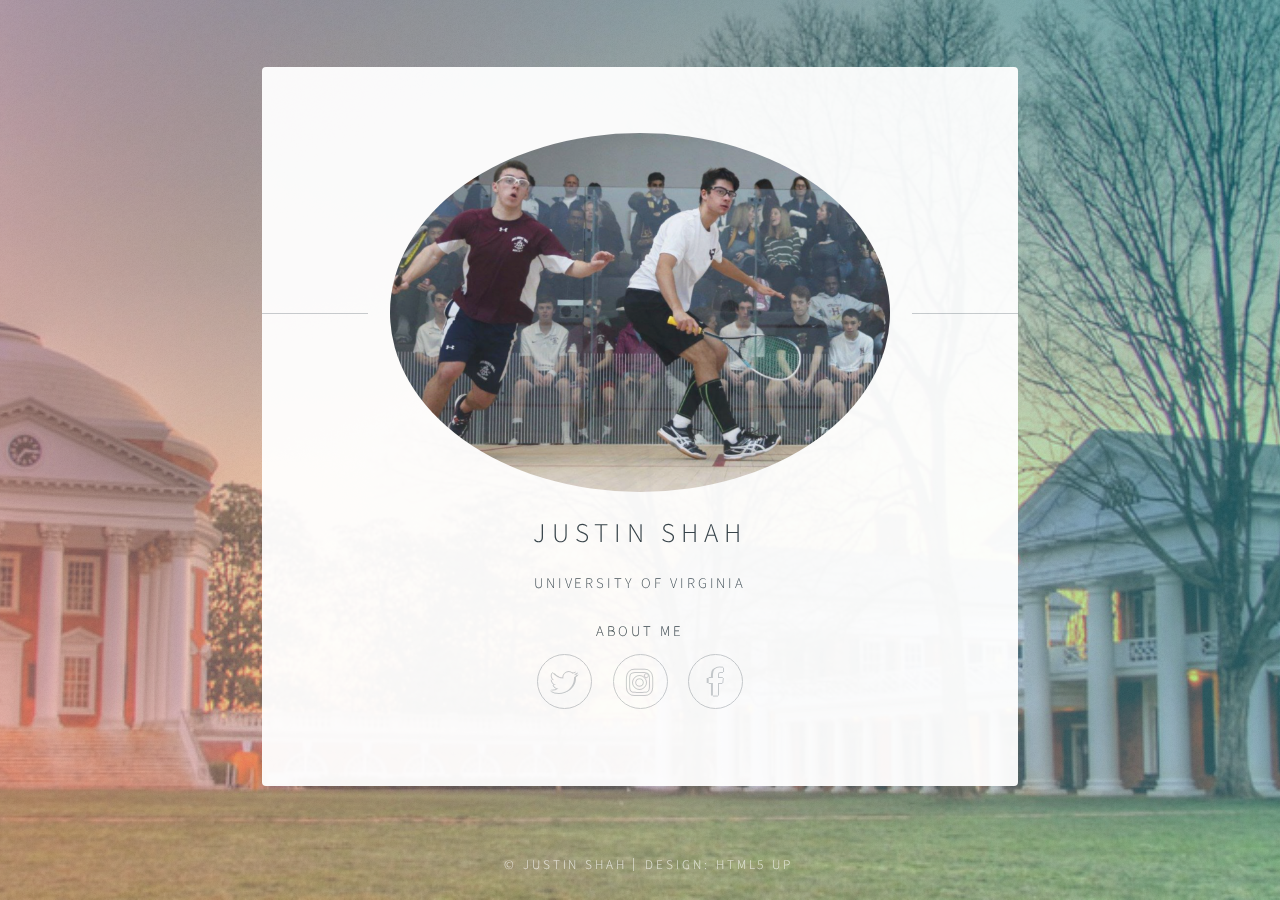
<file: index.html>
<!DOCTYPE HTML>
<!--
	Identity by HTML5 UP
	html5up.net | @ajlkn
	Free for personal and commercial use under the CCA 3.0 license (html5up.net/license)
-->
<html>
	<head>
		<title>Identity by HTML5 UP</title>
		<meta charset="utf-8" />
		<meta name="viewport" content="width=device-width, initial-scale=1" />
		<!--[if lte IE 8]><script src="assets/js/html5shiv.js"></script><![endif]-->
		<link rel="stylesheet" href="assets/css/main.css" />
		<!--[if lte IE 9]><link rel="stylesheet" href="assets/css/ie9.css" /><![endif]-->
		<!--[if lte IE 8]><link rel="stylesheet" href="assets/css/ie8.css" /><![endif]-->
		<noscript><link rel="stylesheet" href="assets/css/noscript.css" /></noscript>
	</head>
	<body class="is-loading">

		<!-- Wrapper -->
			<div id="wrapper">

				<!-- Main -->
					<section id="main">
						<header>
							<span class="avatar"><img src="images/avatar.jpg" alt="" /></span>
							<h1>Justin Shah</h1>
							<p>University of Virginia</p>
						</header>
						<!--
						<hr />
						<h2>Extra Stuff!</h2>
						<form method="post" action="#">
							<div class="field">
								<input type="text" name="name" id="name" placeholder="Name" />
							</div>
							<div class="field">
								<input type="email" name="email" id="email" placeholder="Email" />
							</div>
							<div class="field">
								<div class="select-wrapper">
									<select name="department" id="department">
										<option value="">Department</option>
										<option value="sales">Sales</option>
										<option value="tech">Tech Support</option>
										<option value="null">/dev/null</option>
									</select>
								</div>
							</div>
							<div class="field">
								<textarea name="message" id="message" placeholder="Message" rows="4"></textarea>
							</div>
							<div class="field">
								<input type="checkbox" id="human" name="human" /><label for="human">I'm a human</label>
							</div>
							<div class="field">
								<label>But are you a robot?</label>
								<input type="radio" id="robot_yes" name="robot" /><label for="robot_yes">Yes</label>
								<input type="radio" id="robot_no" name="robot" /><label for="robot_no">No</label>
							</div>
							<ul class="actions">
								<li><a href="#" class="button">Get Started</a></li>
							</ul>
						</form>
						<hr />
						-->
						<h3><a href="html5up-read-only/index.html"> About Me</a></h3>
						<footer>
							<ul class="icons">
								<li><a href="https://twitter.com/jshah_" class="fa-twitter">Twitter</a></li>
								<li><a href="https://www.instagram.com/justinshah1/" class="fa-instagram">Instagram</a></li>
								<li><a href="https://www.facebook.com/justin.shah.125" class="fa-facebook">Facebook</a></li>
							</ul>
						</footer>
					</section>

				<!-- Footer -->
					<footer id="footer">
						<ul class="copyright">
							<li>&copy; Justin Shah</li><li>Design: <a href="http://html5up.net">HTML5 UP</a></li>
						</ul>
					</footer>

			</div>

		<!-- Scripts -->
			<!--[if lte IE 8]><script src="assets/js/respond.min.js"></script><![endif]-->
			<script>
				if ('addEventListener' in window) {
					window.addEventListener('load', function() { document.body.className = document.body.className.replace(/\bis-loading\b/, ''); });
					document.body.className += (navigator.userAgent.match(/(MSIE|rv:11\.0)/) ? ' is-ie' : '');
				}
			</script>

	</body>
</html>
</file>
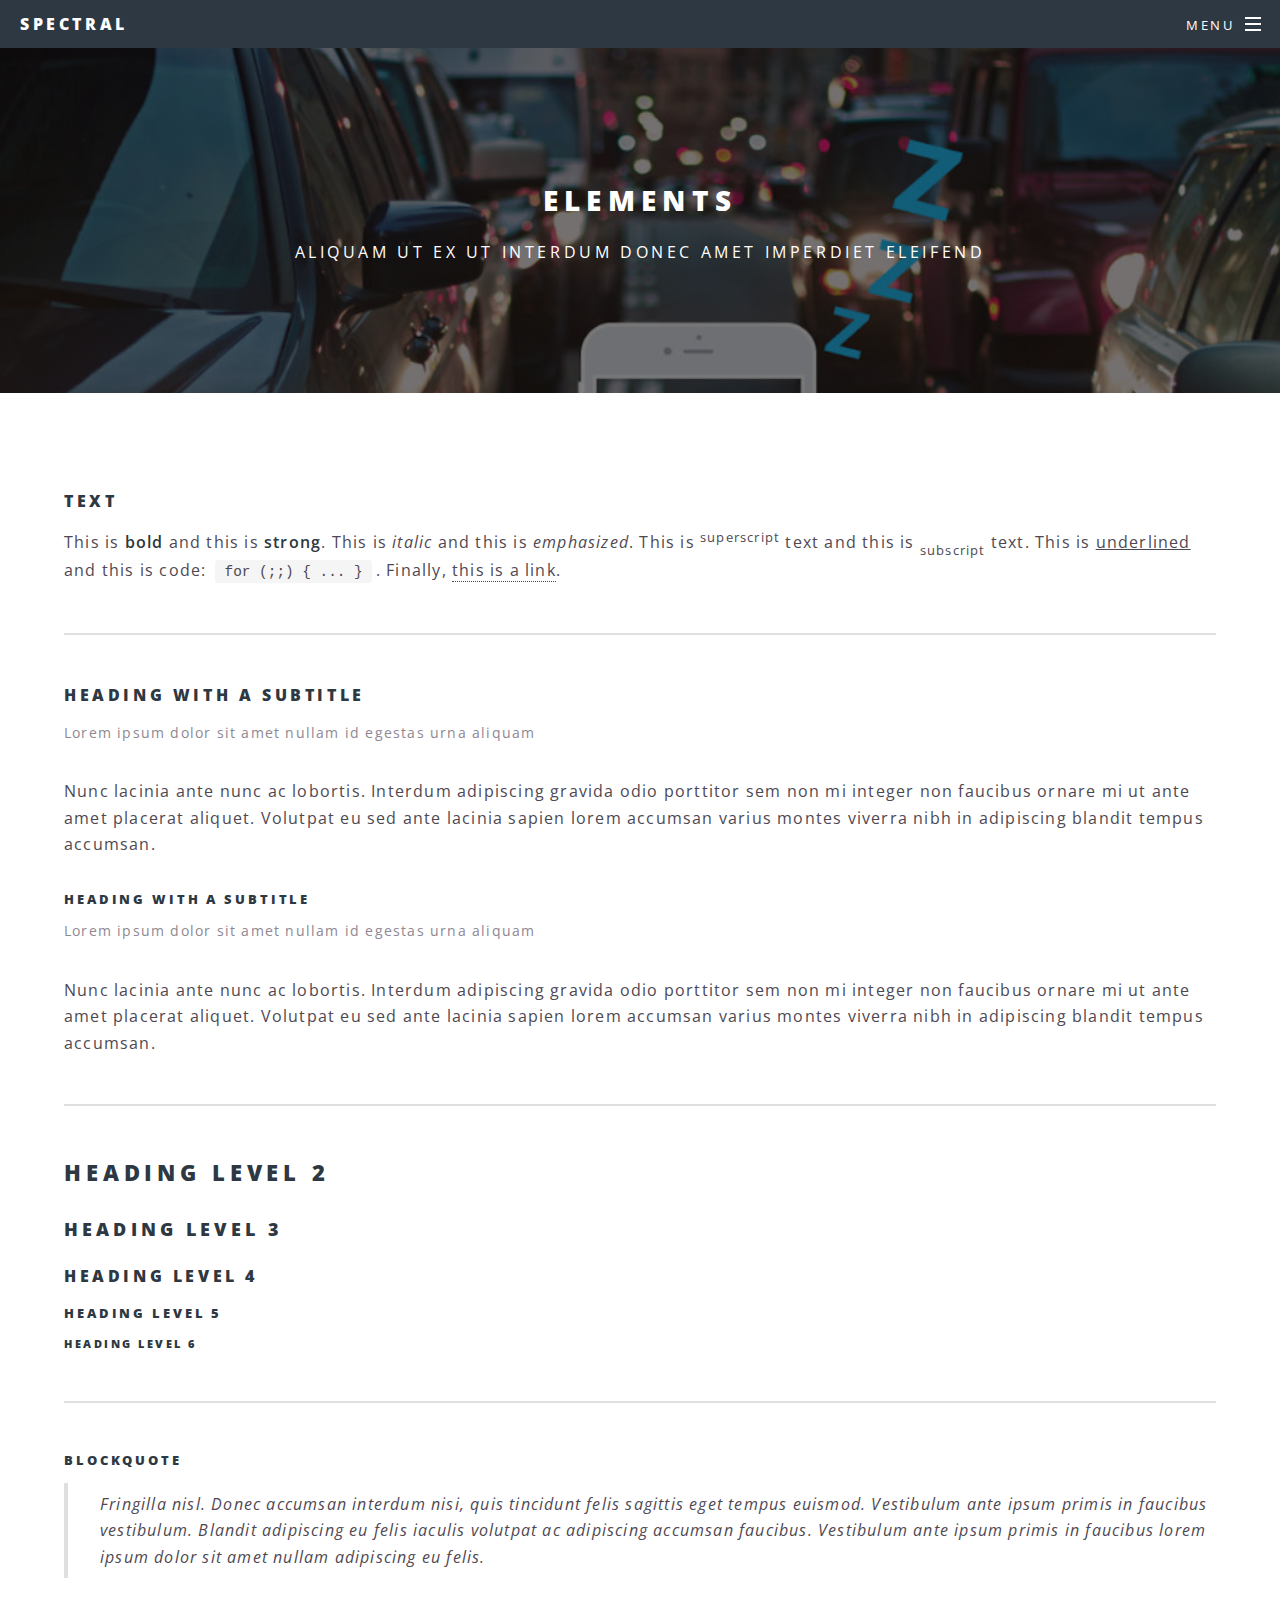
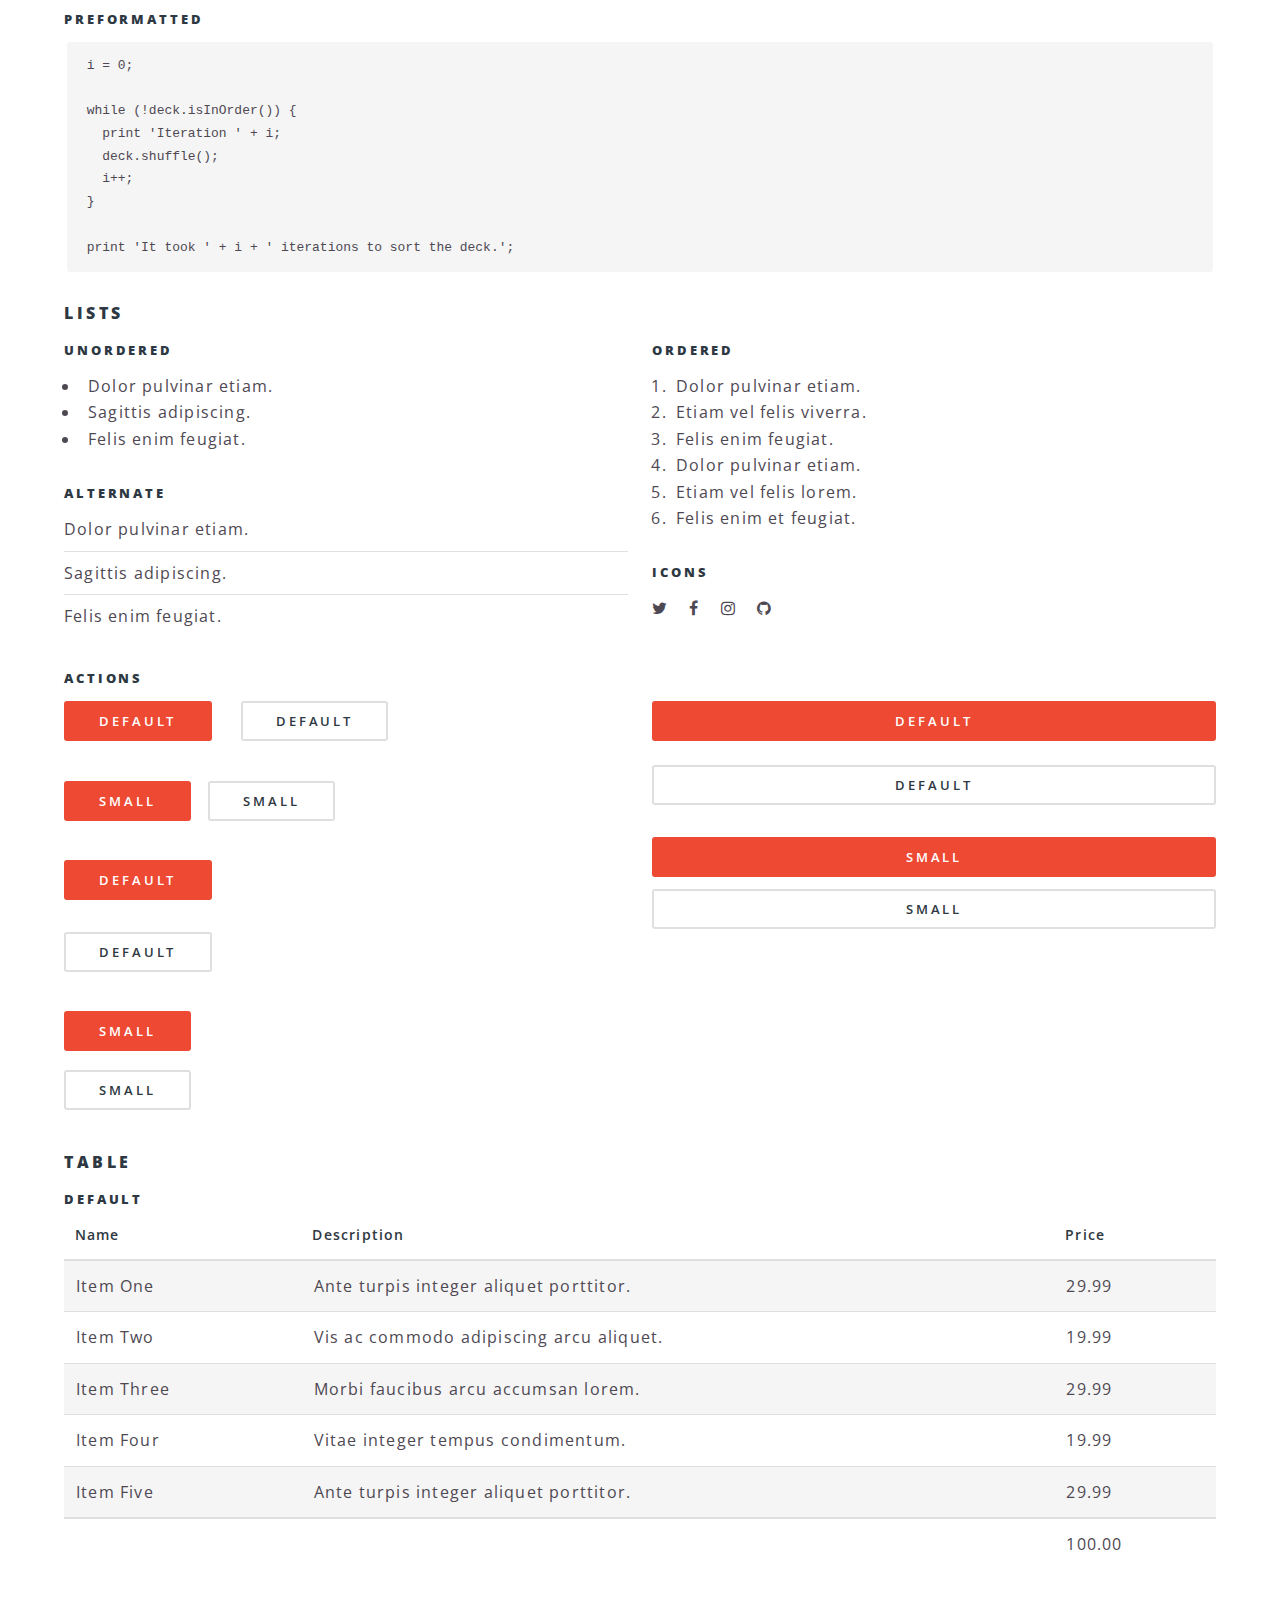
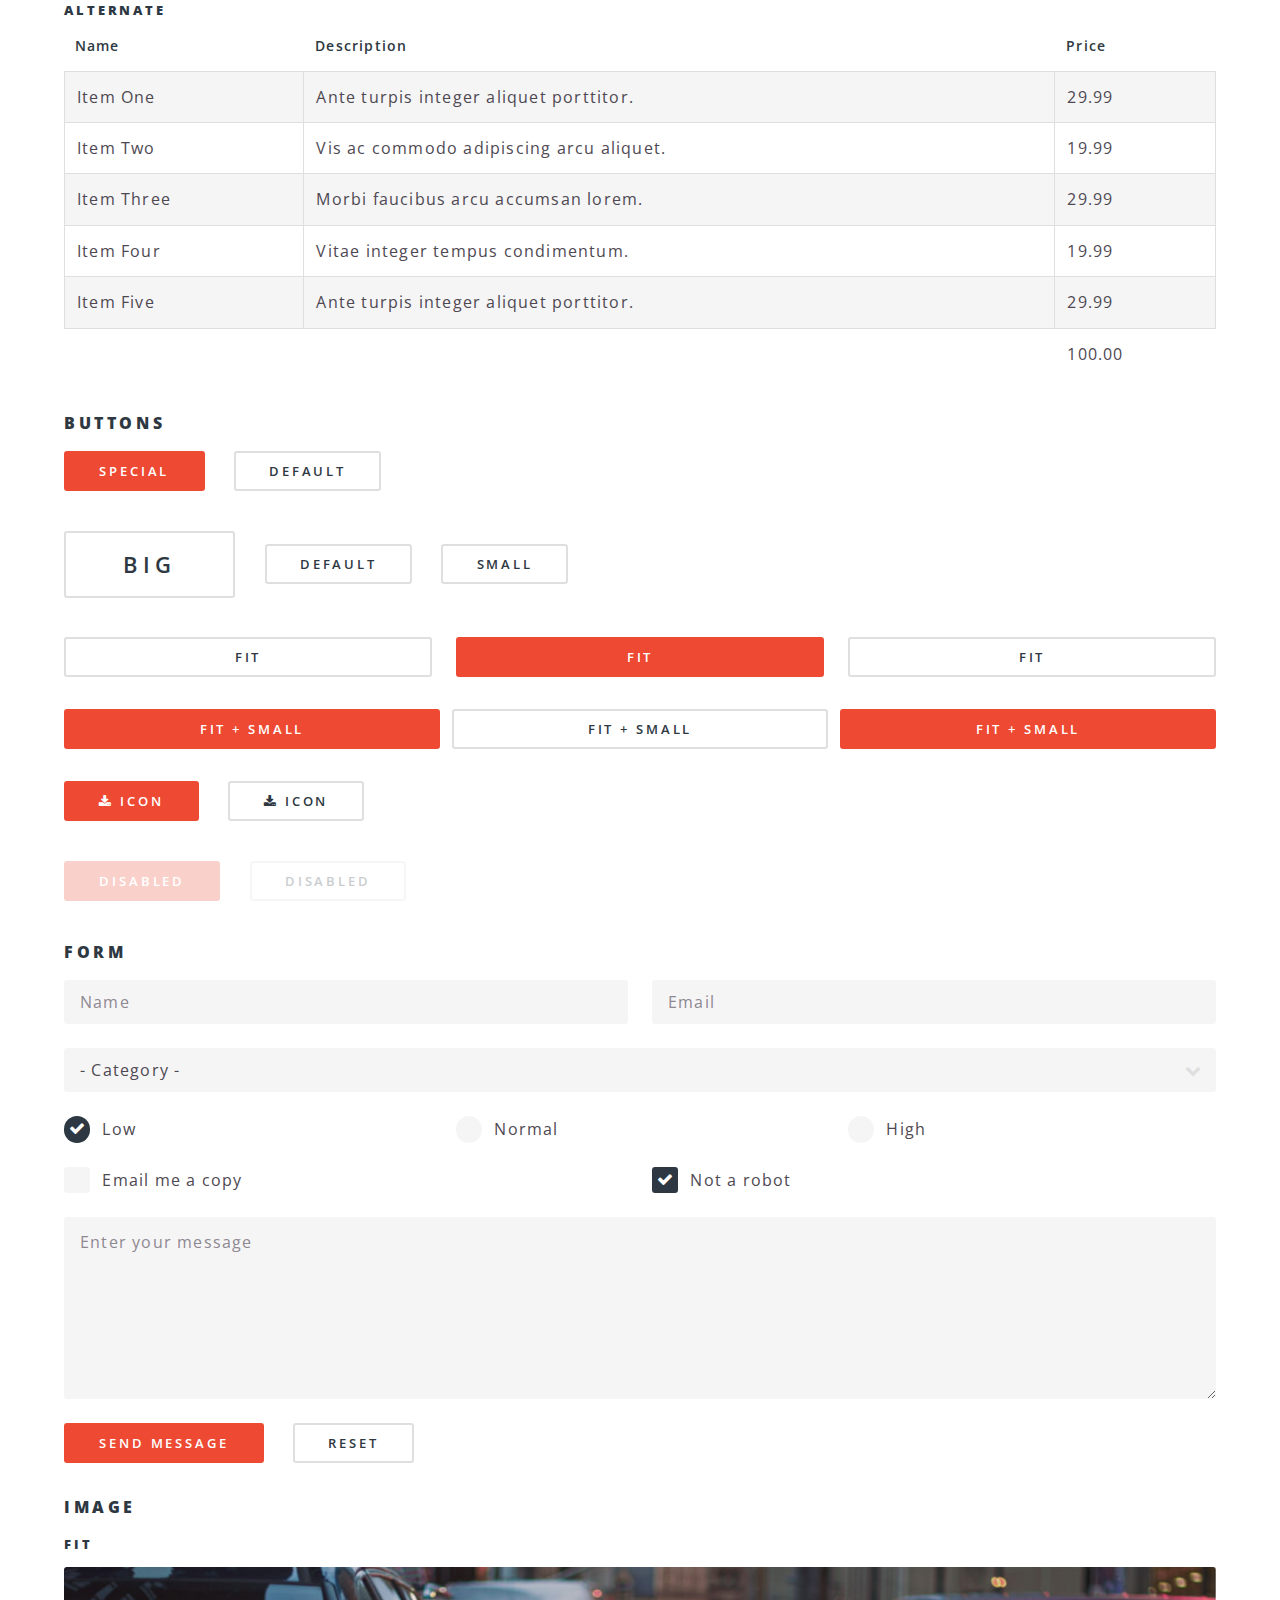
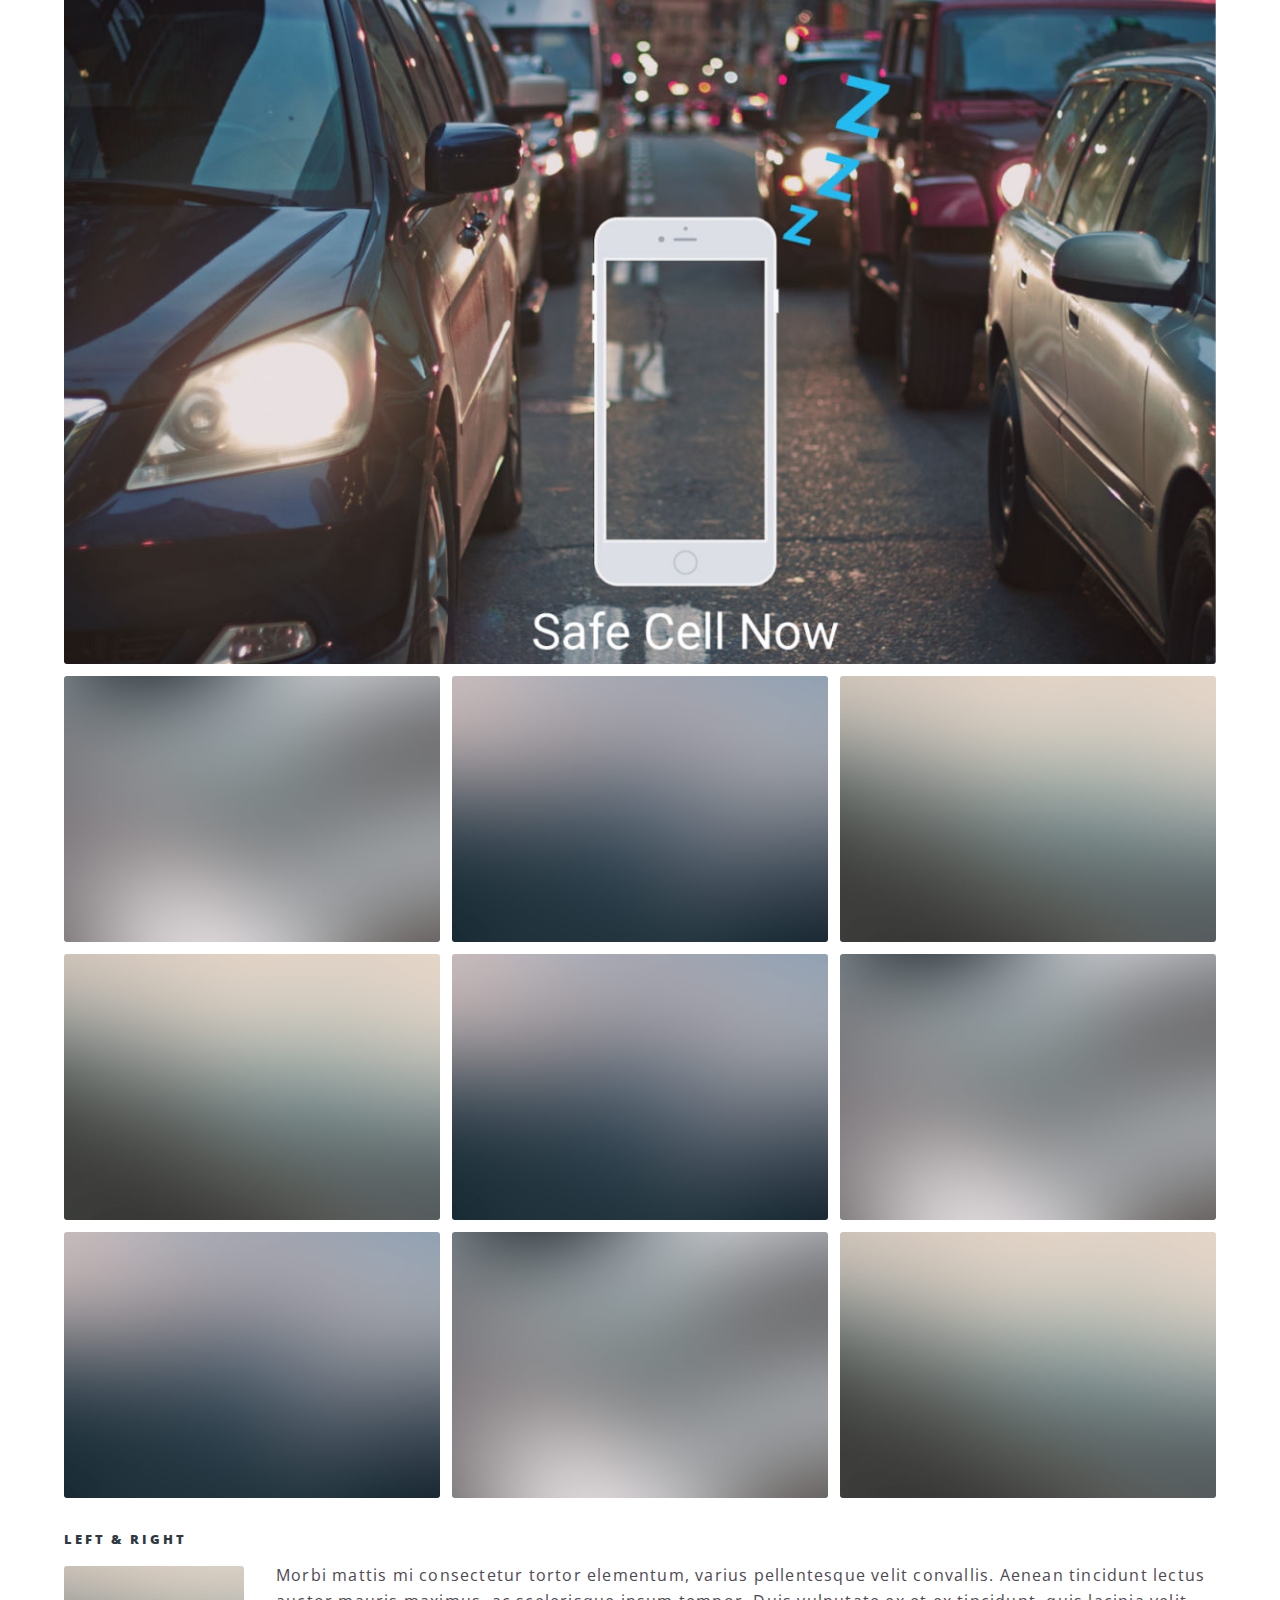
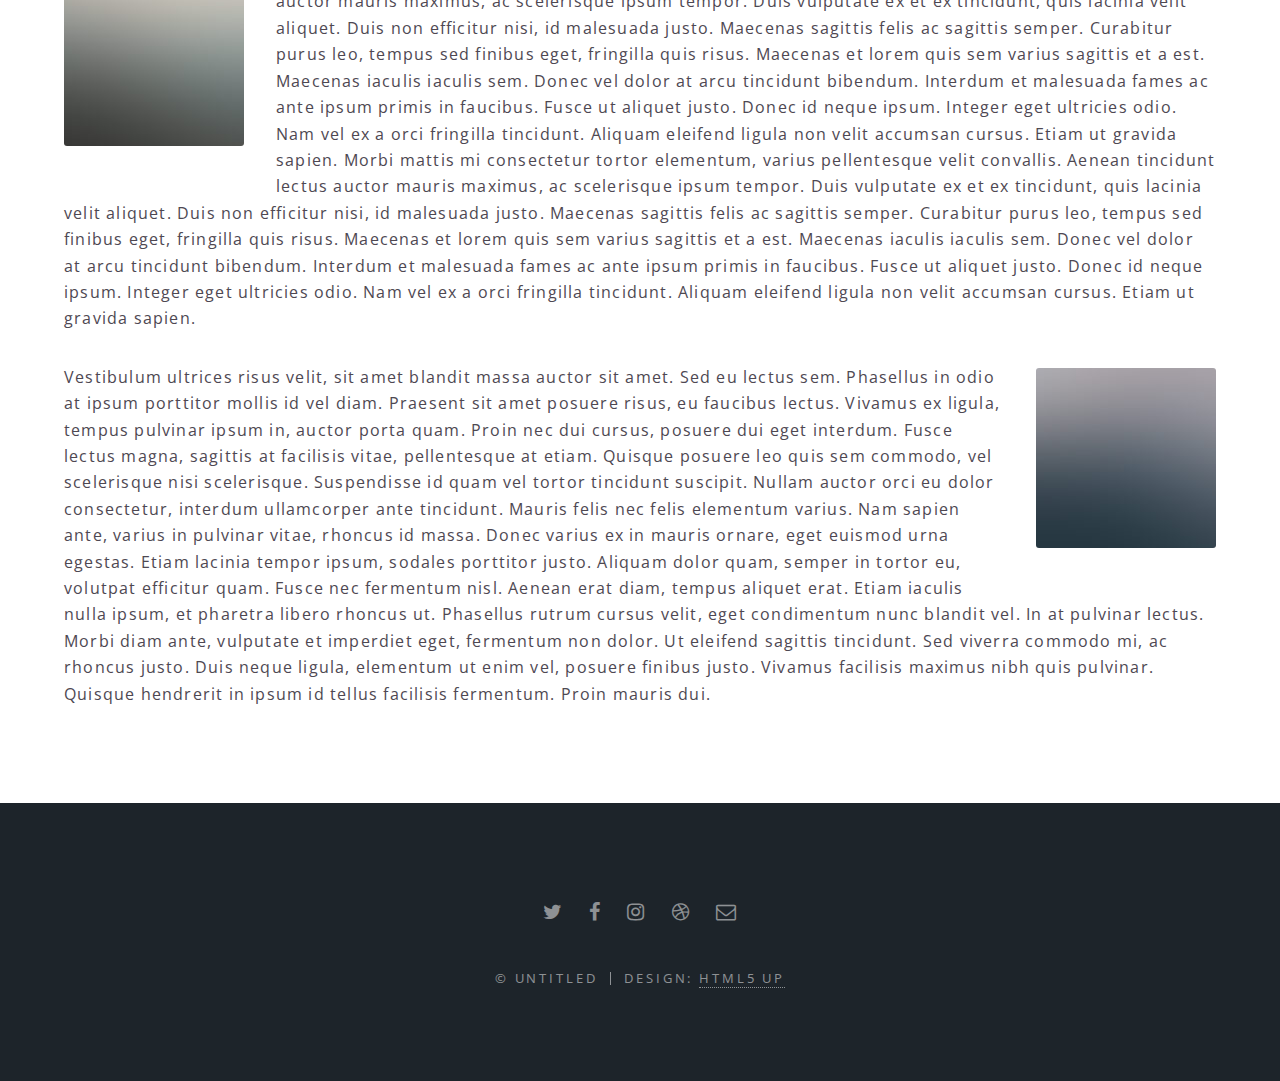
<file: safecellnow/elements.html>
<!DOCTYPE HTML>
<!--
	Spectral by HTML5 UP
	html5up.net | @ajlkn
	Free for personal and commercial use under the CCA 3.0 license (html5up.net/license)
-->
<html>
	<head>
		<title>Elements - Spectral by HTML5 UP</title>
		<meta charset="utf-8" />
		<meta name="viewport" content="width=device-width, initial-scale=1" />
		<!--[if lte IE 8]><script src="assets/js/ie/html5shiv.js"></script><![endif]-->
		<link rel="stylesheet" href="assets/css/main.css" />
		<!--[if lte IE 8]><link rel="stylesheet" href="assets/css/ie8.css" /><![endif]-->
		<!--[if lte IE 9]><link rel="stylesheet" href="assets/css/ie9.css" /><![endif]-->
	</head>
	<body>

		<!-- Page Wrapper -->
			<div id="page-wrapper">

				<!-- Header -->
					<header id="header">
						<h1><a href="index.html">Spectral</a></h1>
						<nav id="nav">
							<ul>
								<li class="special">
									<a href="#menu" class="menuToggle"><span>Menu</span></a>
									<div id="menu">
										<ul>
											<li><a href="index.html">Home</a></li>
											<li><a href="generic.html">Generic</a></li>
											<li><a href="elements.html">Elements</a></li>
											<li><a href="#">Sign Up</a></li>
											<li><a href="#">Log In</a></li>
										</ul>
									</div>
								</li>
							</ul>
						</nav>
					</header>

				<!-- Main -->
					<article id="main">
						<header>
							<h2>Elements</h2>
							<p>Aliquam ut ex ut interdum donec amet imperdiet eleifend</p>
						</header>
						<section class="wrapper style5">
							<div class="inner">

								<section>
									<h4>Text</h4>
									<p>This is <b>bold</b> and this is <strong>strong</strong>. This is <i>italic</i> and this is <em>emphasized</em>.
									This is <sup>superscript</sup> text and this is <sub>subscript</sub> text.
									This is <u>underlined</u> and this is code: <code>for (;;) { ... }</code>. Finally, <a href="#">this is a link</a>.</p>
									<hr />
									<header>
										<h4>Heading with a Subtitle</h4>
										<p>Lorem ipsum dolor sit amet nullam id egestas urna aliquam</p>
									</header>
									<p>Nunc lacinia ante nunc ac lobortis. Interdum adipiscing gravida odio porttitor sem non mi integer non faucibus ornare mi ut ante amet placerat aliquet. Volutpat eu sed ante lacinia sapien lorem accumsan varius montes viverra nibh in adipiscing blandit tempus accumsan.</p>
									<header>
										<h5>Heading with a Subtitle</h5>
										<p>Lorem ipsum dolor sit amet nullam id egestas urna aliquam</p>
									</header>
									<p>Nunc lacinia ante nunc ac lobortis. Interdum adipiscing gravida odio porttitor sem non mi integer non faucibus ornare mi ut ante amet placerat aliquet. Volutpat eu sed ante lacinia sapien lorem accumsan varius montes viverra nibh in adipiscing blandit tempus accumsan.</p>
									<hr />
									<h2>Heading Level 2</h2>
									<h3>Heading Level 3</h3>
									<h4>Heading Level 4</h4>
									<h5>Heading Level 5</h5>
									<h6>Heading Level 6</h6>
									<hr />
									<h5>Blockquote</h5>
									<blockquote>Fringilla nisl. Donec accumsan interdum nisi, quis tincidunt felis sagittis eget tempus euismod. Vestibulum ante ipsum primis in faucibus vestibulum. Blandit adipiscing eu felis iaculis volutpat ac adipiscing accumsan faucibus. Vestibulum ante ipsum primis in faucibus lorem ipsum dolor sit amet nullam adipiscing eu felis.</blockquote>
									<h5>Preformatted</h5>
									<pre><code>i = 0;

while (!deck.isInOrder()) {
  print 'Iteration ' + i;
  deck.shuffle();
  i++;
}

print 'It took ' + i + ' iterations to sort the deck.';</code></pre>
								</section>

								<section>
									<h4>Lists</h4>
									<div class="row">
										<div class="6u 12u$(medium)">
											<h5>Unordered</h5>
											<ul>
												<li>Dolor pulvinar etiam.</li>
												<li>Sagittis adipiscing.</li>
												<li>Felis enim feugiat.</li>
											</ul>
											<h5>Alternate</h5>
											<ul class="alt">
												<li>Dolor pulvinar etiam.</li>
												<li>Sagittis adipiscing.</li>
												<li>Felis enim feugiat.</li>
											</ul>
										</div>
										<div class="6u$ 12u$(medium)">
											<h5>Ordered</h5>
											<ol>
												<li>Dolor pulvinar etiam.</li>
												<li>Etiam vel felis viverra.</li>
												<li>Felis enim feugiat.</li>
												<li>Dolor pulvinar etiam.</li>
												<li>Etiam vel felis lorem.</li>
												<li>Felis enim et feugiat.</li>
											</ol>
											<h5>Icons</h5>
											<ul class="icons">
												<li><a href="#" class="icon fa-twitter"><span class="label">Twitter</span></a></li>
												<li><a href="#" class="icon fa-facebook"><span class="label">Facebook</span></a></li>
												<li><a href="#" class="icon fa-instagram"><span class="label">Instagram</span></a></li>
												<li><a href="#" class="icon fa-github"><span class="label">Github</span></a></li>
											</ul>
										</div>
									</div>
									<h5>Actions</h5>
									<div class="row">
										<div class="6u 12u$(medium)">
											<ul class="actions">
												<li><a href="#" class="button special">Default</a></li>
												<li><a href="#" class="button">Default</a></li>
											</ul>
											<ul class="actions small">
												<li><a href="#" class="button special small">Small</a></li>
												<li><a href="#" class="button small">Small</a></li>
											</ul>
											<ul class="actions vertical">
												<li><a href="#" class="button special">Default</a></li>
												<li><a href="#" class="button">Default</a></li>
											</ul>
											<ul class="actions vertical small">
												<li><a href="#" class="button special small">Small</a></li>
												<li><a href="#" class="button small">Small</a></li>
											</ul>
										</div>
										<div class="6u 12u$(medium)">
											<ul class="actions vertical">
												<li><a href="#" class="button special fit">Default</a></li>
												<li><a href="#" class="button fit">Default</a></li>
											</ul>
											<ul class="actions vertical small">
												<li><a href="#" class="button special small fit">Small</a></li>
												<li><a href="#" class="button small fit">Small</a></li>
											</ul>
										</div>
									</div>
								</section>

								<section>
									<h4>Table</h4>
									<h5>Default</h5>
									<div class="table-wrapper">
										<table>
											<thead>
												<tr>
													<th>Name</th>
													<th>Description</th>
													<th>Price</th>
												</tr>
											</thead>
											<tbody>
												<tr>
													<td>Item One</td>
													<td>Ante turpis integer aliquet porttitor.</td>
													<td>29.99</td>
												</tr>
												<tr>
													<td>Item Two</td>
													<td>Vis ac commodo adipiscing arcu aliquet.</td>
													<td>19.99</td>
												</tr>
												<tr>
													<td>Item Three</td>
													<td> Morbi faucibus arcu accumsan lorem.</td>
													<td>29.99</td>
												</tr>
												<tr>
													<td>Item Four</td>
													<td>Vitae integer tempus condimentum.</td>
													<td>19.99</td>
												</tr>
												<tr>
													<td>Item Five</td>
													<td>Ante turpis integer aliquet porttitor.</td>
													<td>29.99</td>
												</tr>
											</tbody>
											<tfoot>
												<tr>
													<td colspan="2"></td>
													<td>100.00</td>
												</tr>
											</tfoot>
										</table>
									</div>

									<h5>Alternate</h5>
									<div class="table-wrapper">
										<table class="alt">
											<thead>
												<tr>
													<th>Name</th>
													<th>Description</th>
													<th>Price</th>
												</tr>
											</thead>
											<tbody>
												<tr>
													<td>Item One</td>
													<td>Ante turpis integer aliquet porttitor.</td>
													<td>29.99</td>
												</tr>
												<tr>
													<td>Item Two</td>
													<td>Vis ac commodo adipiscing arcu aliquet.</td>
													<td>19.99</td>
												</tr>
												<tr>
													<td>Item Three</td>
													<td> Morbi faucibus arcu accumsan lorem.</td>
													<td>29.99</td>
												</tr>
												<tr>
													<td>Item Four</td>
													<td>Vitae integer tempus condimentum.</td>
													<td>19.99</td>
												</tr>
												<tr>
													<td>Item Five</td>
													<td>Ante turpis integer aliquet porttitor.</td>
													<td>29.99</td>
												</tr>
											</tbody>
											<tfoot>
												<tr>
													<td colspan="2"></td>
													<td>100.00</td>
												</tr>
											</tfoot>
										</table>
									</div>
								</section>

								<section>
									<h4>Buttons</h4>
									<ul class="actions">
										<li><a href="#" class="button special">Special</a></li>
										<li><a href="#" class="button">Default</a></li>
									</ul>
									<ul class="actions">
										<li><a href="#" class="button big">Big</a></li>
										<li><a href="#" class="button">Default</a></li>
										<li><a href="#" class="button small">Small</a></li>
									</ul>
									<ul class="actions fit">
										<li><a href="#" class="button fit">Fit</a></li>
										<li><a href="#" class="button special fit">Fit</a></li>
										<li><a href="#" class="button fit">Fit</a></li>
									</ul>
									<ul class="actions fit small">
										<li><a href="#" class="button special fit small">Fit + Small</a></li>
										<li><a href="#" class="button fit small">Fit + Small</a></li>
										<li><a href="#" class="button special fit small">Fit + Small</a></li>
									</ul>
									<ul class="actions">
										<li><a href="#" class="button special icon fa-download">Icon</a></li>
										<li><a href="#" class="button icon fa-download">Icon</a></li>
									</ul>
									<ul class="actions">
										<li><span class="button special disabled">Disabled</span></li>
										<li><span class="button disabled">Disabled</span></li>
									</ul>
								</section>

								<section>
									<h4>Form</h4>
									<form method="post" action="#">
										<div class="row uniform">
											<div class="6u 12u$(xsmall)">
												<input type="text" name="demo-name" id="demo-name" value="" placeholder="Name" />
											</div>
											<div class="6u$ 12u$(xsmall)">
												<input type="email" name="demo-email" id="demo-email" value="" placeholder="Email" />
											</div>
											<div class="12u$">
												<div class="select-wrapper">
													<select name="demo-category" id="demo-category">
														<option value="">- Category -</option>
														<option value="1">Manufacturing</option>
														<option value="1">Shipping</option>
														<option value="1">Administration</option>
														<option value="1">Human Resources</option>
													</select>
												</div>
											</div>
											<div class="4u 12u$(small)">
												<input type="radio" id="demo-priority-low" name="demo-priority" checked>
												<label for="demo-priority-low">Low</label>
											</div>
											<div class="4u 12u$(small)">
												<input type="radio" id="demo-priority-normal" name="demo-priority">
												<label for="demo-priority-normal">Normal</label>
											</div>
											<div class="4u$ 12u$(small)">
												<input type="radio" id="demo-priority-high" name="demo-priority">
												<label for="demo-priority-high">High</label>
											</div>
											<div class="6u 12u$(small)">
												<input type="checkbox" id="demo-copy" name="demo-copy">
												<label for="demo-copy">Email me a copy</label>
											</div>
											<div class="6u$ 12u$(small)">
												<input type="checkbox" id="demo-human" name="demo-human" checked>
												<label for="demo-human">Not a robot</label>
											</div>
											<div class="12u$">
												<textarea name="demo-message" id="demo-message" placeholder="Enter your message" rows="6"></textarea>
											</div>
											<div class="12u$">
												<ul class="actions">
													<li><input type="submit" value="Send Message" class="special" /></li>
													<li><input type="reset" value="Reset" /></li>
												</ul>
											</div>
										</div>
									</form>
								</section>

								<section>
									<h4>Image</h4>
									<h5>Fit</h5>
									<div class="box alt">
										<div class="row uniform 50%">
											<div class="12u"><span class="image fit"><img src="images/banner.jpg" alt="" /></span></div>
											<div class="4u"><span class="image fit"><img src="images/pic01.jpg" alt="" /></span></div>
											<div class="4u"><span class="image fit"><img src="images/pic02.jpg" alt="" /></span></div>
											<div class="4u"><span class="image fit"><img src="images/pic03.jpg" alt="" /></span></div>
											<div class="4u"><span class="image fit"><img src="images/pic03.jpg" alt="" /></span></div>
											<div class="4u"><span class="image fit"><img src="images/pic02.jpg" alt="" /></span></div>
											<div class="4u"><span class="image fit"><img src="images/pic01.jpg" alt="" /></span></div>
											<div class="4u"><span class="image fit"><img src="images/pic02.jpg" alt="" /></span></div>
											<div class="4u"><span class="image fit"><img src="images/pic01.jpg" alt="" /></span></div>
											<div class="4u"><span class="image fit"><img src="images/pic03.jpg" alt="" /></span></div>
										</div>
									</div>
									<h5>Left &amp; Right</h5>
									<p><span class="image left"><img src="images/pic04.jpg" alt="" /></span>Morbi mattis mi consectetur tortor elementum, varius pellentesque velit convallis. Aenean tincidunt lectus auctor mauris maximus, ac scelerisque ipsum tempor. Duis vulputate ex et ex tincidunt, quis lacinia velit aliquet. Duis non efficitur nisi, id malesuada justo. Maecenas sagittis felis ac sagittis semper. Curabitur purus leo, tempus sed finibus eget, fringilla quis risus. Maecenas et lorem quis sem varius sagittis et a est. Maecenas iaculis iaculis sem. Donec vel dolor at arcu tincidunt bibendum. Interdum et malesuada fames ac ante ipsum primis in faucibus. Fusce ut aliquet justo. Donec id neque ipsum. Integer eget ultricies odio. Nam vel ex a orci fringilla tincidunt. Aliquam eleifend ligula non velit accumsan cursus. Etiam ut gravida sapien. Morbi mattis mi consectetur tortor elementum, varius pellentesque velit convallis. Aenean tincidunt lectus auctor mauris maximus, ac scelerisque ipsum tempor. Duis vulputate ex et ex tincidunt, quis lacinia velit aliquet. Duis non efficitur nisi, id malesuada justo. Maecenas sagittis felis ac sagittis semper. Curabitur purus leo, tempus sed finibus eget, fringilla quis risus. Maecenas et lorem quis sem varius sagittis et a est. Maecenas iaculis iaculis sem. Donec vel dolor at arcu tincidunt bibendum. Interdum et malesuada fames ac ante ipsum primis in faucibus. Fusce ut aliquet justo. Donec id neque ipsum. Integer eget ultricies odio. Nam vel ex a orci fringilla tincidunt. Aliquam eleifend ligula non velit accumsan cursus. Etiam ut gravida sapien.</p>
									<p><span class="image right"><img src="images/pic05.jpg" alt="" /></span>Vestibulum ultrices risus velit, sit amet blandit massa auctor sit amet. Sed eu lectus sem. Phasellus in odio at ipsum porttitor mollis id vel diam. Praesent sit amet posuere risus, eu faucibus lectus. Vivamus ex ligula, tempus pulvinar ipsum in, auctor porta quam. Proin nec dui cursus, posuere dui eget interdum. Fusce lectus magna, sagittis at facilisis vitae, pellentesque at etiam. Quisque posuere leo quis sem commodo, vel scelerisque nisi scelerisque. Suspendisse id quam vel tortor tincidunt suscipit. Nullam auctor orci eu dolor consectetur, interdum ullamcorper ante tincidunt. Mauris felis nec felis elementum varius. Nam sapien ante, varius in pulvinar vitae, rhoncus id massa. Donec varius ex in mauris ornare, eget euismod urna egestas. Etiam lacinia tempor ipsum, sodales porttitor justo. Aliquam dolor quam, semper in tortor eu, volutpat efficitur quam. Fusce nec fermentum nisl. Aenean erat diam, tempus aliquet erat. Etiam iaculis nulla ipsum, et pharetra libero rhoncus ut. Phasellus rutrum cursus velit, eget condimentum nunc blandit vel. In at pulvinar lectus. Morbi diam ante, vulputate et imperdiet eget, fermentum non dolor. Ut eleifend sagittis tincidunt. Sed viverra commodo mi, ac rhoncus justo. Duis neque ligula, elementum ut enim vel, posuere finibus justo. Vivamus facilisis maximus nibh quis pulvinar. Quisque hendrerit in ipsum id tellus facilisis fermentum. Proin mauris dui.</p>
								</section>

							</div>
						</section>
					</article>

				<!-- Footer -->
					<footer id="footer">
						<ul class="icons">
							<li><a href="#" class="icon fa-twitter"><span class="label">Twitter</span></a></li>
							<li><a href="#" class="icon fa-facebook"><span class="label">Facebook</span></a></li>
							<li><a href="#" class="icon fa-instagram"><span class="label">Instagram</span></a></li>
							<li><a href="#" class="icon fa-dribbble"><span class="label">Dribbble</span></a></li>
							<li><a href="#" class="icon fa-envelope-o"><span class="label">Email</span></a></li>
						</ul>
						<ul class="copyright">
							<li>&copy; Untitled</li><li>Design: <a href="http://html5up.net">HTML5 UP</a></li>
						</ul>
					</footer>

			</div>

		<!-- Scripts -->
			<script src="assets/js/jquery.min.js"></script>
			<script src="assets/js/jquery.scrollex.min.js"></script>
			<script src="assets/js/jquery.scrolly.min.js"></script>
			<script src="assets/js/skel.min.js"></script>
			<script src="assets/js/util.js"></script>
			<!--[if lte IE 8]><script src="assets/js/ie/respond.min.js"></script><![endif]-->
			<script src="assets/js/main.js"></script>

	</body>
</html>
</file>
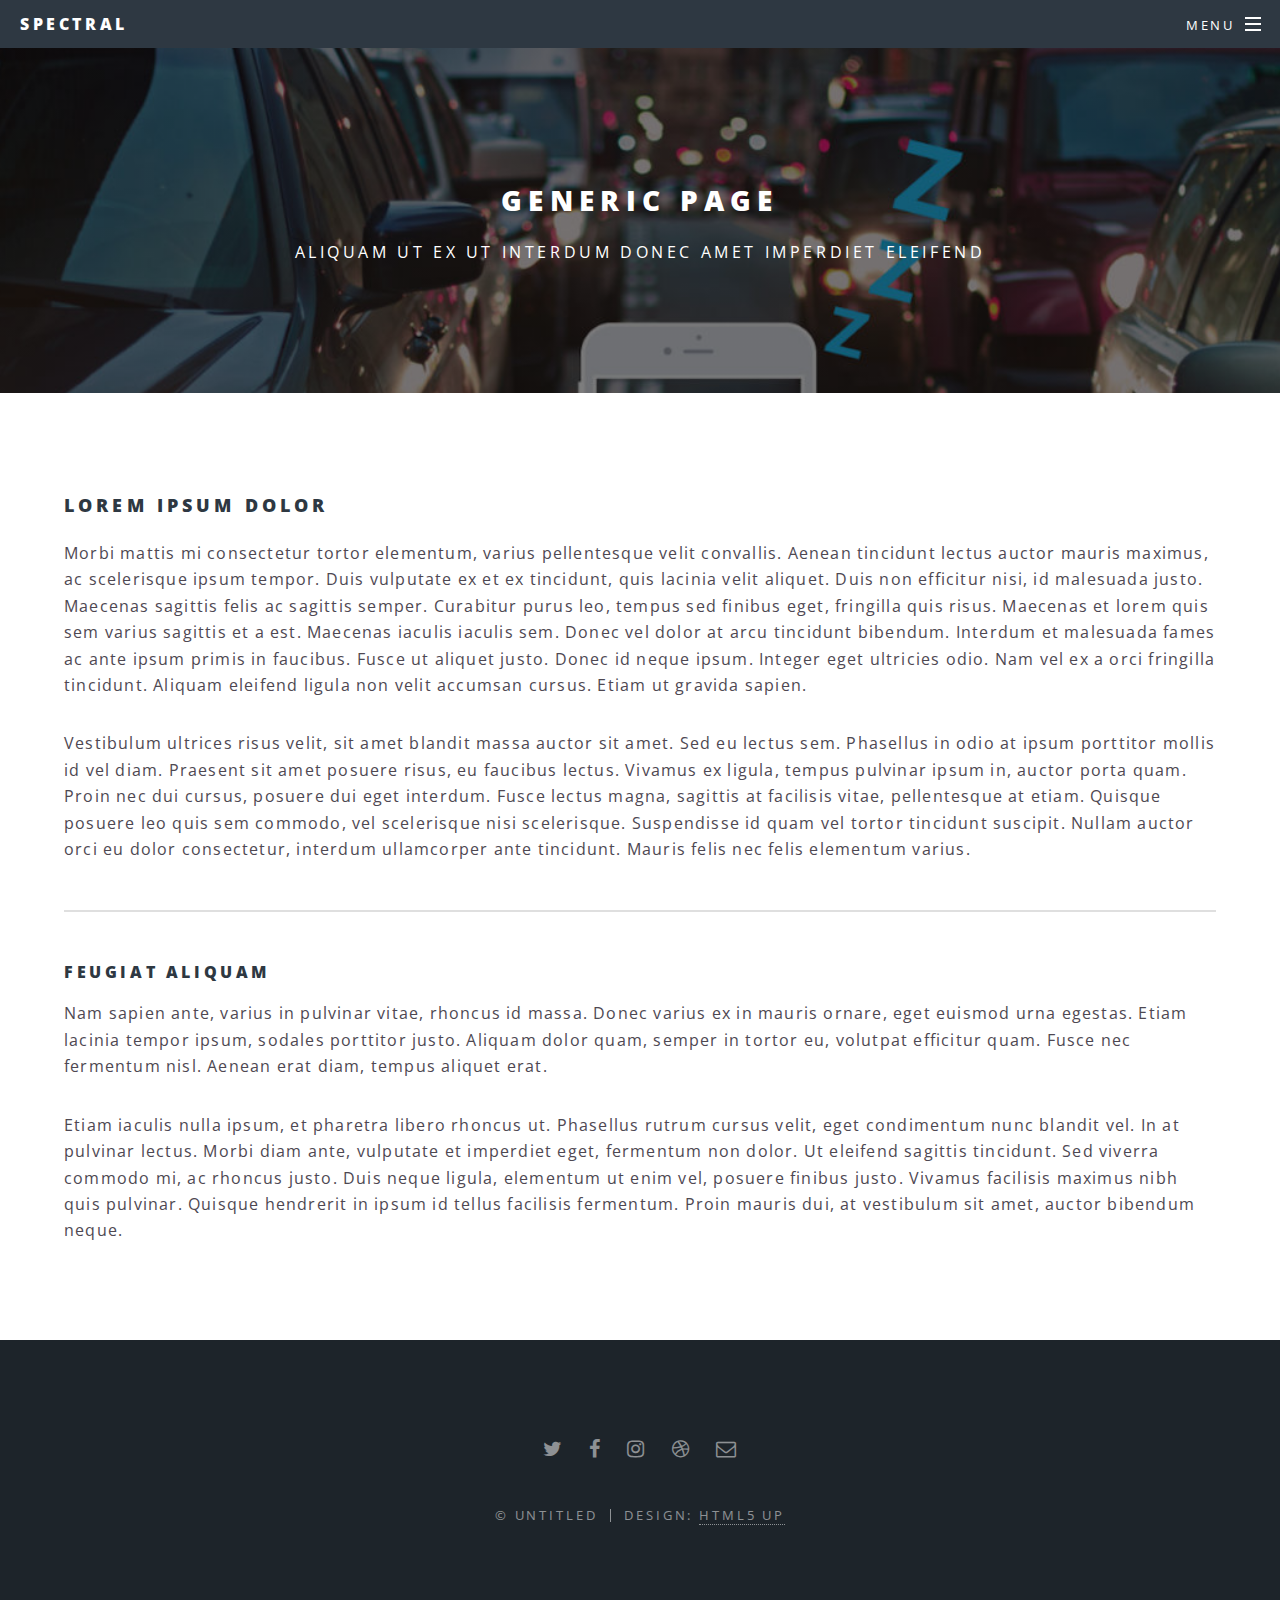
<file: safecellnow/generic.html>
<!DOCTYPE HTML>
<!--
	Spectral by HTML5 UP
	html5up.net | @ajlkn
	Free for personal and commercial use under the CCA 3.0 license (html5up.net/license)
-->
<html>
	<head>
		<title>Generic - Spectral by HTML5 UP</title>
		<meta charset="utf-8" />
		<meta name="viewport" content="width=device-width, initial-scale=1" />
		<!--[if lte IE 8]><script src="assets/js/ie/html5shiv.js"></script><![endif]-->
		<link rel="stylesheet" href="assets/css/main.css" />
		<!--[if lte IE 8]><link rel="stylesheet" href="assets/css/ie8.css" /><![endif]-->
		<!--[if lte IE 9]><link rel="stylesheet" href="assets/css/ie9.css" /><![endif]-->
	</head>
	<body>

		<!-- Page Wrapper -->
			<div id="page-wrapper">

				<!-- Header -->
					<header id="header">
						<h1><a href="index.html">Spectral</a></h1>
						<nav id="nav">
							<ul>
								<li class="special">
									<a href="#menu" class="menuToggle"><span>Menu</span></a>
									<div id="menu">
										<ul>
											<li><a href="index.html">Home</a></li>
											<li><a href="generic.html">Generic</a></li>
											<li><a href="elements.html">Elements</a></li>
											<li><a href="#">Sign Up</a></li>
											<li><a href="#">Log In</a></li>
										</ul>
									</div>
								</li>
							</ul>
						</nav>
					</header>

				<!-- Main -->
					<article id="main">
						<header>
							<h2>Generic Page</h2>
							<p>Aliquam ut ex ut interdum donec amet imperdiet eleifend</p>
						</header>
						<section class="wrapper style5">
							<div class="inner">

								<h3>Lorem ipsum dolor</h3>
								<p>Morbi mattis mi consectetur tortor elementum, varius pellentesque velit convallis. Aenean tincidunt lectus auctor mauris maximus, ac scelerisque ipsum tempor. Duis vulputate ex et ex tincidunt, quis lacinia velit aliquet. Duis non efficitur nisi, id malesuada justo. Maecenas sagittis felis ac sagittis semper. Curabitur purus leo, tempus sed finibus eget, fringilla quis risus. Maecenas et lorem quis sem varius sagittis et a est. Maecenas iaculis iaculis sem. Donec vel dolor at arcu tincidunt bibendum. Interdum et malesuada fames ac ante ipsum primis in faucibus. Fusce ut aliquet justo. Donec id neque ipsum. Integer eget ultricies odio. Nam vel ex a orci fringilla tincidunt. Aliquam eleifend ligula non velit accumsan cursus. Etiam ut gravida sapien.</p>

								<p>Vestibulum ultrices risus velit, sit amet blandit massa auctor sit amet. Sed eu lectus sem. Phasellus in odio at ipsum porttitor mollis id vel diam. Praesent sit amet posuere risus, eu faucibus lectus. Vivamus ex ligula, tempus pulvinar ipsum in, auctor porta quam. Proin nec dui cursus, posuere dui eget interdum. Fusce lectus magna, sagittis at facilisis vitae, pellentesque at etiam. Quisque posuere leo quis sem commodo, vel scelerisque nisi scelerisque. Suspendisse id quam vel tortor tincidunt suscipit. Nullam auctor orci eu dolor consectetur, interdum ullamcorper ante tincidunt. Mauris felis nec felis elementum varius.</p>

								<hr />

								<h4>Feugiat aliquam</h4>
								<p>Nam sapien ante, varius in pulvinar vitae, rhoncus id massa. Donec varius ex in mauris ornare, eget euismod urna egestas. Etiam lacinia tempor ipsum, sodales porttitor justo. Aliquam dolor quam, semper in tortor eu, volutpat efficitur quam. Fusce nec fermentum nisl. Aenean erat diam, tempus aliquet erat.</p>

								<p>Etiam iaculis nulla ipsum, et pharetra libero rhoncus ut. Phasellus rutrum cursus velit, eget condimentum nunc blandit vel. In at pulvinar lectus. Morbi diam ante, vulputate et imperdiet eget, fermentum non dolor. Ut eleifend sagittis tincidunt. Sed viverra commodo mi, ac rhoncus justo. Duis neque ligula, elementum ut enim vel, posuere finibus justo. Vivamus facilisis maximus nibh quis pulvinar. Quisque hendrerit in ipsum id tellus facilisis fermentum. Proin mauris dui, at vestibulum sit amet, auctor bibendum neque.</p>

							</div>
						</section>
					</article>

				<!-- Footer -->
					<footer id="footer">
						<ul class="icons">
							<li><a href="#" class="icon fa-twitter"><span class="label">Twitter</span></a></li>
							<li><a href="#" class="icon fa-facebook"><span class="label">Facebook</span></a></li>
							<li><a href="#" class="icon fa-instagram"><span class="label">Instagram</span></a></li>
							<li><a href="#" class="icon fa-dribbble"><span class="label">Dribbble</span></a></li>
							<li><a href="#" class="icon fa-envelope-o"><span class="label">Email</span></a></li>
						</ul>
						<ul class="copyright">
							<li>&copy; Untitled</li><li>Design: <a href="http://html5up.net">HTML5 UP</a></li>
						</ul>
					</footer>

			</div>

		<!-- Scripts -->
			<script src="assets/js/jquery.min.js"></script>
			<script src="assets/js/jquery.scrollex.min.js"></script>
			<script src="assets/js/jquery.scrolly.min.js"></script>
			<script src="assets/js/skel.min.js"></script>
			<script src="assets/js/util.js"></script>
			<!--[if lte IE 8]><script src="assets/js/ie/respond.min.js"></script><![endif]-->
			<script src="assets/js/main.js"></script>

	</body>
</html>
</file>
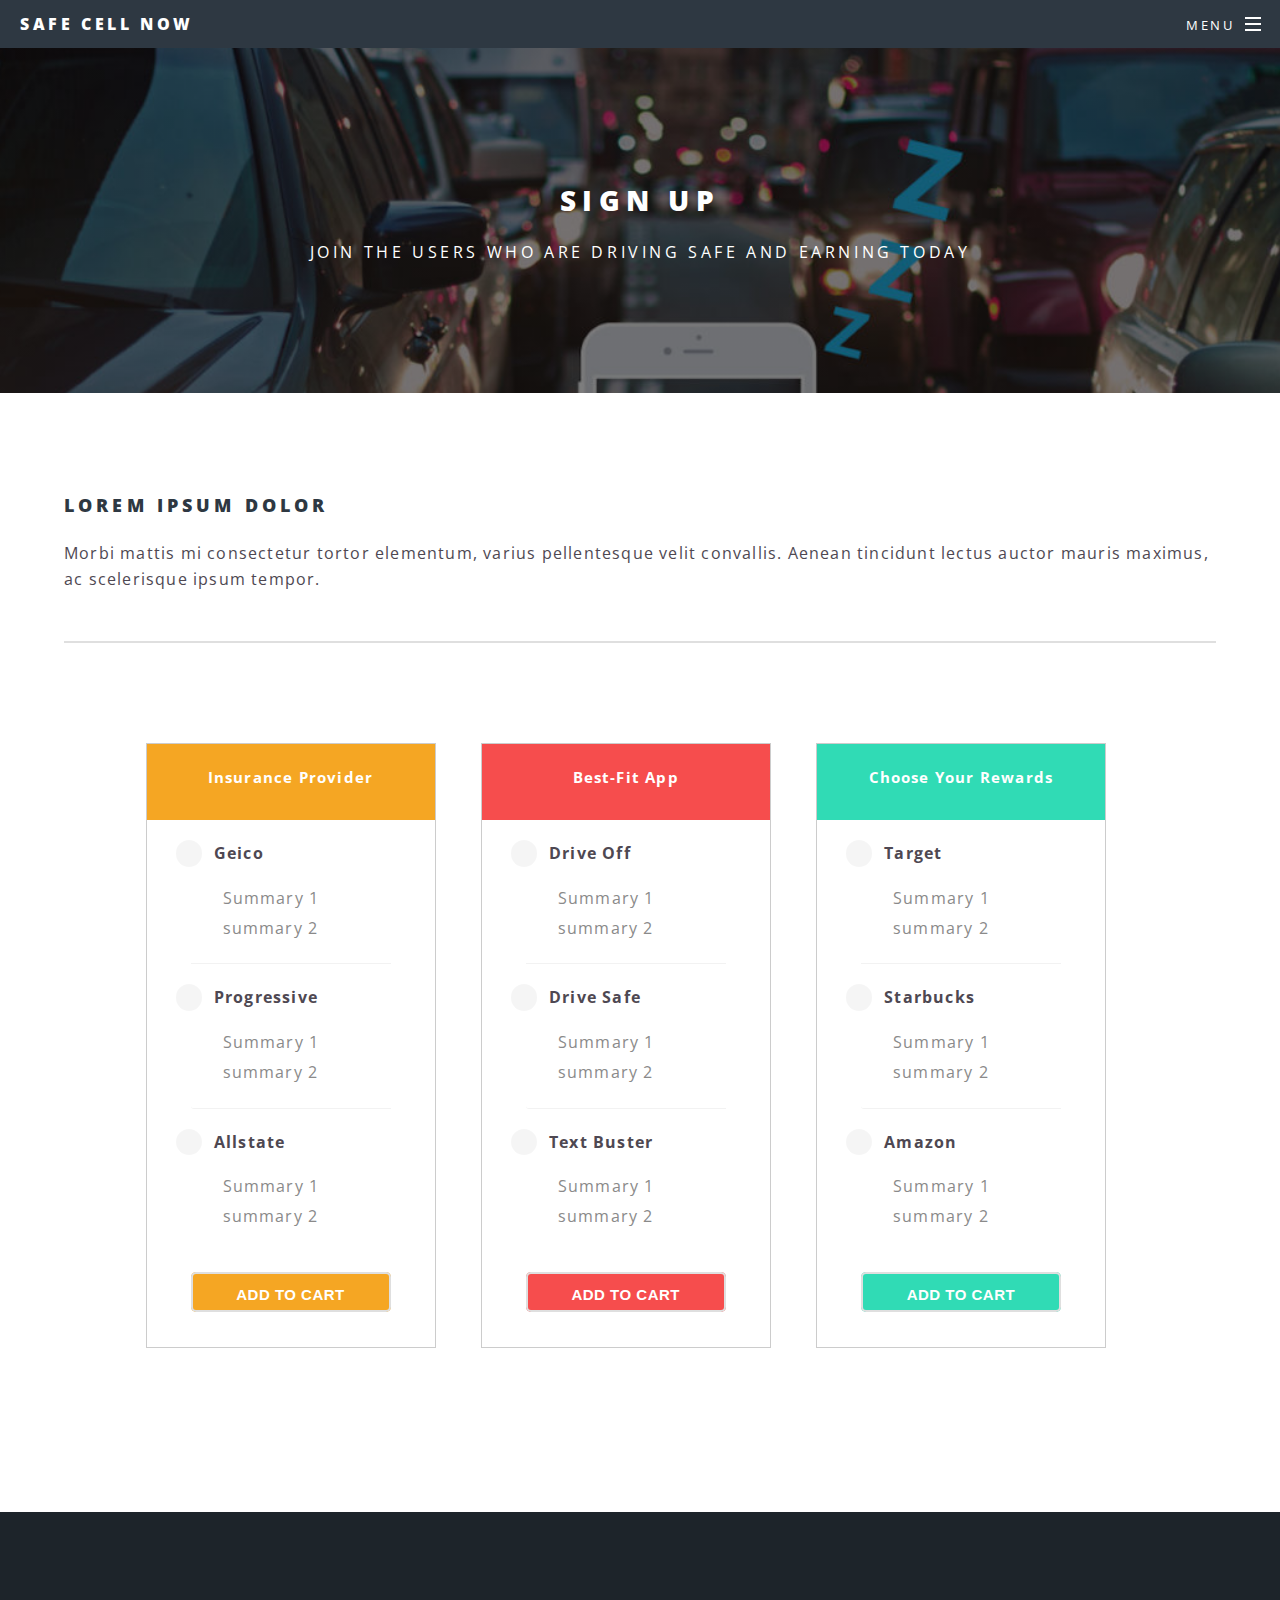
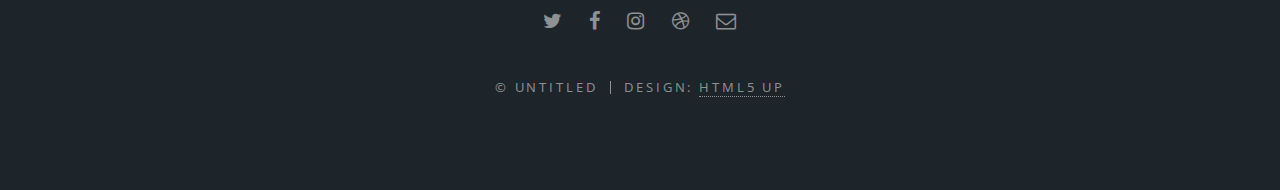
<file: safecellnow/signup.html>
<!DOCTYPE HTML>
<!--
	Spectral by HTML5 UP
	html5up.net | @ajlkn
	Free for personal and commercial use under the CCA 3.0 license (html5up.net/license)
-->
<html>
	<head>
		<title>Safe Cell Now</title>

		<meta charset="utf-8" />
		<meta name="viewport" content="width=device-width, initial-scale=1" />
		<!--[if lte IE 8]><script src="assets/js/ie/html5shiv.js"></script><![endif]-->
		<link rel="stylesheet" href="assets/css/main.css" />
		<link rel="stylesheet" href="assets/css/custom.css" />
		<!--[if lte IE 8]><link rel="stylesheet" href="assets/css/ie8.css" /><![endif]-->
		<!--[if lte IE 9]><link rel="stylesheet" href="assets/css/ie9.css" /><![endif]-->
	</head>
	<body>

		<!-- Page Wrapper -->
			<div id="page-wrapper">

				<!-- Header -->
					<header id="header">
						<h1><a href="index.html">Safe Cell Now</a></h1>
						<nav id="nav">
							<ul>
								<li class="special">
									<a href="#menu" class="menuToggle"><span>Menu</span></a>
									<div id="menu">
										<ul>
											<li><a href="index.html">Home</a></li>
											
											<li><a href="signup.html">Sign Up</a></li>
											
										</ul>
									</div>
								</li>
							</ul>
						</nav>
					</header>

				<!-- Main -->
					<article id="main">
						<header>
							<h2>Sign Up</h2>
							<p>Join the users who are driving safe and earning today</p>
						</header>
						<section class="wrapper style5">
							<div class="inner">

								<h3>Lorem ipsum dolor</h3>
								<p>Morbi mattis mi consectetur tortor elementum, varius pellentesque velit convallis. Aenean tincidunt lectus auctor mauris maximus, ac scelerisque ipsum tempor.</p>

								

								<hr />

								

								<div id="pricing">
									<div class="price_card alpha">
										<div class="header">
											<!-- <span class="price"></span> -->
											<span class="name">Insurance Provider</span>
										</div>
										<form action="">
									  
									
										<ul class="features">

											<li>
												<input type="radio" name="insurance" id="geico"> 
												<label for="geico">Geico</label><br>
												<ul>
													<li>Summary 1</li>
													<li>summary 2</li>
												</ul>
											</li>
											
											<li>
											 	<input type="radio" name="insurance" id="progressive"> 
									  			<label for="progressive"> Progressive  </label><br>
												<ul>
													<li>Summary 1</li>
													<li>summary 2</li>
												</ul>
											</li>
											<li>
												<input type="radio" name="insurance" id="allstate"> 
									  			<label for="allstate">Allstate</label><br>
									  			<ul>
													<li>Summary 1</li>
													<li>summary 2</li>
												</ul>
											</li>
										</ul>
										
										<button>Add to cart</button>
										</form>
										
									</div>
									<div class="price_card bravo">
										<div class="header">
											<!-- <span class="price">$15</span> -->
											<span class="name">Best-Fit App</span>
										</div>
										<ul class="features">
											<li>
												<input type="radio" name="app" id="Drive-Off"> 
												<label for="Drive-Off">Drive Off</label><br>
												<ul>
													<li>Summary 1</li>
													<li>summary 2</li>
												</ul>
											</li>
											
											<li>
											 	<input type="radio" name="app" id="Drive-Safe"> 
									  			<label for="Drive-Safe"> Drive Safe  </label><br>
												<ul>
													<li>Summary 1</li>
													<li>summary 2</li>
												</ul>
											</li>
											<li>
												<input type="radio" name="app" id="Text-Buster"> 
									  			<label for="Text-Buster">Text Buster</label><br>
									  			<ul>
													<li>Summary 1</li>
													<li>summary 2</li>
												</ul>
											</li>
										</ul>
										<button>Add to cart</button>
										
									</div>
									<div class="price_card charlie">
										<div class="header">
											<!-- <span class="price">$25</span> -->
											<span class="name">Choose Your Rewards</span>
										</div>

										<ul class="features">
											<li>
												<input type="radio" name="rewards" id="target"> 
												<label for="target">Target</label><br>
												<ul>
													<li>Summary 1</li>
													<li>summary 2</li>
												</ul>
											</li>
											
											<li>
											 	<input type="radio" name="rewards" id="starbucks"> 
									  			<label for="starbucks"> Starbucks </label><br>
												<ul>
													<li>Summary 1</li>
													<li>summary 2</li>
												</ul>
											</li>
											<li>
												<input type="radio" name="rewards" id="amazon"> 
									  			<label for="amazon">Amazon</label><br>
									  			<ul>
													<li>Summary 1</li>
													<li>summary 2</li>
												</ul>
											</li>
										</ul>
										</ul>
										<button>Add to cart</button>
									</div>

</div>

								

							</div>
						</section>
					</article>

				<!-- Footer -->
					<footer id="footer">
						<ul class="icons">
							<li><a href="#" class="icon fa-twitter"><span class="label">Twitter</span></a></li>
							<li><a href="#" class="icon fa-facebook"><span class="label">Facebook</span></a></li>
							<li><a href="#" class="icon fa-instagram"><span class="label">Instagram</span></a></li>
							<li><a href="#" class="icon fa-dribbble"><span class="label">Dribbble</span></a></li>
							<li><a href="#" class="icon fa-envelope-o"><span class="label">Email</span></a></li>
						</ul>
						<ul class="copyright">
							<li>&copy; Untitled</li><li>Design: <a href="http://html5up.net">HTML5 UP</a></li>
						</ul>
					</footer>

			</div>

		<!-- Scripts -->
			<script src="assets/js/jquery.min.js"></script>
			<script src="assets/js/jquery.scrollex.min.js"></script>
			<script src="assets/js/jquery.scrolly.min.js"></script>
			<script src="assets/js/skel.min.js"></script>
			<script src="assets/js/util.js"></script>
			<!--[if lte IE 8]><script src="assets/js/ie/respond.min.js"></script><![endif]-->
			<script src="assets/js/main.js"></script>
			<script src="assets/js/custom.js"></script>

	</body>
</html>
</file>
<file: assets/css/ie9.css>
/*
	Identity by HTML5 UP
	html5up.net | @ajlkn
	Free for personal and commercial use under the CCA 3.0 license (html5up.net/license)
*/

/* Basic */

	body {
		background-image: url("../../images/bg.jpg");
		background-repeat: no-repeat;
		background-size: cover;
		background-position: bottom center;
		background-attachment: fixed;
	}

		body:after {
			display: none;
		}

/* List */

	ul.icons li a:before {
		color: #c8cccf;
	}

	ul.icons li a:hover:before {
		color: #ff7496;
	}

/* Wrapper */

	#wrapper {
		text-align: center;
	}

/* Main */

	#main {
		display: inline-block;
	}
</file>
<file: assets/css/ie8.css>
/*
	Identity by HTML5 UP
	html5up.net | @ajlkn
	Free for personal and commercial use under the CCA 3.0 license (html5up.net/license)
*/

/* List */

	ul.icons li a {
		-ms-behavior: url("assets/js/PIE.htc");
	}

		ul.icons li a:before {
			text-align: center;
			font-size: 26px;
		}

/* Main */

	#main {
		-ms-behavior: url("assets/js/PIE.htc");
	}

		#main .avatar img {
			-ms-behavior: url("assets/js/PIE.htc");
		}

/* Footer */

	#footer {
		color: #fff;
	}

		#footer .copyright li {
			border-left: solid 1px #fff;
		}
</file>
<file: assets/css/noscript.css>
/*
	Identity by HTML5 UP
	html5up.net | @ajlkn
	Free for personal and commercial use under the CCA 3.0 license (html5up.net/license)
*/

/* Basic */

	body:after {
		display: none;
	}

/* Main */

	#main {
		-moz-transform: none !important;
		-webkit-transform: none !important;
		-ms-transform: none !important;
		transform: none !important;
		opacity: 1 !important;
	}
</file>
<file: safecellnow/assets/css/ie8.css>
/*
	Spectral by HTML5 UP
	html5up.net | @ajlkn
	Free for personal and commercial use under the CCA 3.0 license (html5up.net/license)
*/

/* Icon */

	.icon.major {
		border: none;
	}

		.icon.major:before {
			font-size: 3em;
		}

/* Form */

	label {
		color: #2E3842;
	}

	input[type="text"],
	input[type="password"],
	input[type="email"],
	select,
	textarea {
		border: solid 1px #dfdfdf;
	}

/* Button */

	input[type="submit"],
	input[type="reset"],
	input[type="button"],
	button,
	.button {
		border: solid 2px #dfdfdf;
	}

		input[type="submit"].special,
		input[type="reset"].special,
		input[type="button"].special,
		button.special,
		.button.special {
			border: 0 !important;
		}

/* Page Wrapper + Menu */

	#menu {
		display: none;
	}

	body.is-menu-visible #menu {
		display: block;
	}

/* Header */

	#header nav > ul > li > a.menuToggle:after {
		display: none;
	}

/* Banner + Wrapper (style4) */

	#banner,
	.wrapper.style4 {
		-ms-behavior: url("assets/js/ie/backgroundsize.min.htc");
	}

		#banner:before,
		.wrapper.style4:before {
			display: none;
		}

/* Banner */

	#banner .more {
		height: 4em;
	}

		#banner .more:after {
			display: none;
		}

/* Main */

	#main > header {
		-ms-behavior: url("assets/js/ie/backgroundsize.min.htc");
	}

		#main > header:before {
			display: none;
		}
</file>
<file: safecellnow/assets/css/ie9.css>
/*
	Spectral by HTML5 UP
	html5up.net | @ajlkn
	Free for personal and commercial use under the CCA 3.0 license (html5up.net/license)
*/

/* Spotlight */

	.spotlight {
		display: block;
	}

		.spotlight .image {
			display: inline-block;
			vertical-align: top;
		}

		.spotlight .content {
			padding: 4em 4em 2em 4em ;
			display: inline-block;
		}

		.spotlight:after {
			clear: both;
			content: '';
			display: block;
		}

/* Features */

	.features {
		display: block;
	}

		.features li {
			float: left;
		}

		.features:after {
			content: '';
			display: block;
			clear: both;
		}

/* Banner + Wrapper (style4) */

	#banner,
	.wrapper.style4 {
		background-image: url("../../images/banner.jpg");
		background-position: center center;
		background-repeat: no-repeat;
		background-size: cover;
		position: relative;
	}

		#banner:before,
		.wrapper.style4:before {
			background: #000000;
			content: '';
			height: 100%;
			left: 0;
			opacity: 0.5;
			position: absolute;
			top: 0;
			width: 100%;
		}

		#banner .inner,
		.wrapper.style4 .inner {
			position: relative;
			z-index: 1;
		}

/* Banner */

	#banner {
		padding: 14em 0 12em 0 ;
		height: auto;
	}

		#banner:after {
			display: none;
		}

/* CTA */

	#cta .inner header {
		float: left;
	}

	#cta .inner .actions {
		float: left;
	}

	#cta .inner:after {
		clear: both;
		content: '';
		display: block;
	}

/* Main */

	#main > header {
		background-image: url("../../images/banner.jpg");
		background-position: center center;
		background-repeat: no-repeat;
		background-size: cover;
		position: relative;
	}

		#main > header:before {
			background: #000000;
			content: '';
			height: 100%;
			left: 0;
			opacity: 0.5;
			position: absolute;
			top: 0;
			width: 100%;
		}

		#main > header > * {
			position: relative;
			z-index: 1;
		}
</file>
<file: safecellnow/assets/css/custom.css>
@import url('https://fonts.googleapis.com/css?family=Indie+Flower');
@import url('https://fonts.googleapis.com/css?family=Open+Sans:300,400,700');

body{
	background-color: rgb(237, 237, 237);
}

#pricing{
	width: 989px;
	margin: 100px auto;
	font-family: 'Open Sans', Helvetica;
}

#pricing .price_card{
	width: 290px;
	background: rgb(255, 255, 255);
	display: inline-table;
	top: 0;
	border: 1px solid #ccc;
}
#pricing .price_card:not(:last-child){
	margin-right: 40px;

}
#pricing .header{
	color: rgb(255, 255, 255);
	padding-top: 20px;

}
#pricing .alpha .header{
	background: rgb(245, 166, 35);
}
#pricing .bravo .header{
	background: rgb(246, 77, 77);
}
#pricing .charlie .header{
	background: rgb(48, 219, 181);
}
/*#pricing .price{
	width: 100%;
	font-size: 60px;
	font-weight: 300;
	display: block;
	text-align: center;
	padding: 30px 0 10px;
}*/

#pricing .name{
	width: 100%;
	font-size: 15px;
	font-weight: 700;
	display: block;
	text-align: center;
	padding: 0 0 30px;
}
#pricing .features{
	list-style: none;
	text-align: center;
	color: rgb(138, 138, 138);
	margin: 0;
	padding: 0;
}
#pricing .features li{
	margin: 0 35px;
	padding: 20px 15px;
	width: 200px;
	background-color: white;

}
#pricing .features h4 {
	text-align: left;

}
#pricing .features ul {
	padding: 0;
	margin: 0;

}
#pricing .features ul li {
	background-color: none;
	padding: 2px;
	margin:0;
	margin-left: 15px;
	border: 0 !important;
	text-align: left;

}


#pricing .features li:not(:last-child){
	border: 1px solid rgb(242, 242, 242);
	border-top: 0;
	border-left: 0;
	border-right: 0;
}

#pricing .features label{

margin-left: -30px;
font-weight: bold;
}

#pricing button{
	color: rgb(255, 255, 255);
	border: 0;
	border-radius: 5px;
	height: 40px;
	width: 200px;
	display: block;
	font-weight: 700;
	font-size: 15px;
	text-transform: uppercase;
	margin: 20px auto 35px;
	letter-spacing: .5px;
}
#pricing .alpha button{
	background: rgb(245, 166, 35);
}
#pricing .bravo button{
	background: rgb(246, 77, 77);
}
#pricing .charlie button{
	background: rgb(48, 219, 181);
}
/*#pricing .tip{
	font-family: 'Indie Flower';
	position: absolute;
	color: rgb(117, 117, 117);
	margin: 10px 5px;
}*/

#mc_embed_signup {
	background: none;
}
</file>
<file: assets/css/main.css>
@charset "UTF-8";
@import url(font-awesome.min.css);
@import url("http://fonts.googleapis.com/css?family=Source+Sans+Pro:300");

/*
	Identity by HTML5 UP
	html5up.net | @ajlkn
	Free for personal and commercial use under the CCA 3.0 license (html5up.net/license)
*/

/* Reset */

	html, body, div, span, applet, object, iframe, h1, h2, h3, h4, h5, h6, p, blockquote, pre, a, abbr, acronym, address, big, cite, code, del, dfn, em, img, ins, kbd, q, s, samp, small, strike, strong, sub, sup, tt, var, b, u, i, center, dl, dt, dd, ol, ul, li, fieldset, form, label, legend, table, caption, tbody, tfoot, thead, tr, th, td, article, aside, canvas, details, embed, figure, figcaption, footer, header, hgroup, menu, nav, output, ruby, section, summary, time, mark, audio, video {
		margin: 0;
		padding: 0;
		border: 0;
		font-size: 100%;
		font: inherit;
		vertical-align: baseline;
	}

	article, aside, details, figcaption, figure, footer, header, hgroup, menu, nav, section {
		display: block;
	}

	body {
		line-height: 1;
	}

	ol, ul {
		list-style: none;
	}

	blockquote, q {
		quotes: none;
	}

	blockquote:before, blockquote:after, q:before, q:after {
		content: '';
		content: none;
	}

	table {
		border-collapse: collapse;
		border-spacing: 0;
	}

	body {
		-webkit-text-size-adjust: none;
	}

/* Box Model */

	*, *:before, *:after {
		-moz-box-sizing: border-box;
		-webkit-box-sizing: border-box;
		box-sizing: border-box;
	}

/* Basic */

	@media screen and (max-width: 480px) {

		html, body {
			min-width: 320px;
		}

	}

	body.is-loading *, body.is-loading *:before, body.is-loading *:after {
		-moz-animation: none !important;
		-webkit-animation: none !important;
		-ms-animation: none !important;
		animation: none !important;
		-moz-transition: none !important;
		-webkit-transition: none !important;
		-ms-transition: none !important;
		transition: none !important;
	}

	html {
		height: 100%;
	}

	body {
		height: 100%;
		background-color: #ffffff;
		background-image: url("images/overlay.png"), -moz-linear-gradient(60deg, rgba(255, 165, 150, 0.5) 5%, rgba(0, 228, 255, 0.35)), url("../../images/bg.jpg");
		background-image: url("images/overlay.png"), -webkit-linear-gradient(60deg, rgba(255, 165, 150, 0.5) 5%, rgba(0, 228, 255, 0.35)), url("../../images/bg.jpg");
		background-image: url("images/overlay.png"), -ms-linear-gradient(60deg, rgba(255, 165, 150, 0.5) 5%, rgba(0, 228, 255, 0.35)), url("../../images/bg.jpg");
		background-image: url("images/overlay.png"), linear-gradient(60deg, rgba(255, 165, 150, 0.5) 5%, rgba(0, 228, 255, 0.35)), url("../../images/bg.jpg");
		background-repeat: repeat,			no-repeat,			no-repeat;
		background-size: 100px 100px, cover,				cover;
		background-position: top left,		center center,		bottom center;
		background-attachment: fixed,			fixed,				fixed;
	}

		body:after {
			content: '';
			display: block;
			position: fixed;
			top: 0;
			left: 0;
			width: 100%;
			height: inherit;
			opacity: 0;
			z-index: 1;
			background-color: #ffffff;
			background-image: url("images/overlay.png"), -moz-linear-gradient(60deg, rgba(255, 165, 150, 0.5) 5%, rgba(0, 228, 255, 0.35));
			background-image: url("images/overlay.png"), -webkit-linear-gradient(60deg, rgba(255, 165, 150, 0.5) 5%, rgba(0, 228, 255, 0.35));
			background-image: url("images/overlay.png"), -ms-linear-gradient(60deg, rgba(255, 165, 150, 0.5) 5%, rgba(0, 228, 255, 0.35));
			background-image: url("images/overlay.png"), linear-gradient(60deg, rgba(255, 165, 150, 0.5) 5%, rgba(0, 228, 255, 0.35));
			background-repeat: repeat,			no-repeat;
			background-size: 100px 100px, cover;
			background-position: top left,		center center;
			-moz-transition: opacity 1.75s ease-out;
			-webkit-transition: opacity 1.75s ease-out;
			-ms-transition: opacity 1.75s ease-out;
			transition: opacity 1.75s ease-out;
		}

		body.is-loading:after {
			opacity: 1;
		}

/* Type */

	body, input, select, textarea {
		color: #414f57;
		font-family: "Source Sans Pro", Helvetica, sans-serif;
		font-size: 14pt;
		font-weight: 300;
		line-height: 2;
		letter-spacing: 0.2em;
		text-transform: uppercase;
	}

		@media screen and (max-width: 1680px) {

			body, input, select, textarea {
				font-size: 11pt;
			}

		}

		@media screen and (max-width: 480px) {

			body, input, select, textarea {
				font-size: 10pt;
				line-height: 1.75;
			}

		}

	a {
		-moz-transition: color 0.2s ease, border-color 0.2s ease;
		-webkit-transition: color 0.2s ease, border-color 0.2s ease;
		-ms-transition: color 0.2s ease, border-color 0.2s ease;
		transition: color 0.2s ease, border-color 0.2s ease;
		color: inherit;
		text-decoration: none;
	}

		a:before {
			-moz-transition: color 0.2s ease, text-shadow 0.2s ease;
			-webkit-transition: color 0.2s ease, text-shadow 0.2s ease;
			-ms-transition: color 0.2s ease, text-shadow 0.2s ease;
			transition: color 0.2s ease, text-shadow 0.2s ease;
		}

		a:hover {
			color: #ff7496;
		}

	strong, b {
		color: #313f47;
	}

	em, i {
		font-style: italic;
	}

	p {
		margin: 0 0 1.5em 0;
	}

	h1, h2, h3, h4, h5, h6 {
		color: #313f47;
		line-height: 1.5;
		margin: 0 0 0.75em 0;
	}

		h1 a, h2 a, h3 a, h4 a, h5 a, h6 a {
			color: inherit;
			text-decoration: none;
		}

	h1 {
		font-size: 1.85em;
		letter-spacing: 0.22em;
		margin: 0 0 0.525em 0;
	}

	h2 {
		font-size: 1.25em;
	}

	h3 {
		font-size: 1em;
	}

	h4 {
		font-size: 1em;
	}

	h5 {
		font-size: 1em;
	}

	h6 {
		font-size: 1em;
	}

	@media screen and (max-width: 480px) {

		h1 {
			font-size: 1.65em;
		}

	}

	sub {
		font-size: 0.8em;
		position: relative;
		top: 0.5em;
	}

	sup {
		font-size: 0.8em;
		position: relative;
		top: -0.5em;
	}

	hr {
		border: 0;
		border-bottom: solid 1px #c8cccf;
		margin: 3em 0;
	}

/* Form */

	form {
		margin: 0 0 1.5em 0;
	}

		form > .field {
			margin: 0 0 1.5em 0;
		}

			form > .field > :last-child {
				margin-bottom: 0;
			}

	label {
		color: #313f47;
		display: block;
		font-size: 0.9em;
		margin: 0 0 0.75em 0;
	}

	input[type="text"],
	input[type="password"],
	input[type="email"],
	input[type="tel"],
	select,
	textarea {
		-moz-appearance: none;
		-webkit-appearance: none;
		-ms-appearance: none;
		appearance: none;
		border-radius: 4px;
		border: solid 1px #c8cccf;
		color: inherit;
		display: block;
		outline: 0;
		padding: 0 1em;
		text-decoration: none;
		width: 100%;
	}

		input[type="text"]:invalid,
		input[type="password"]:invalid,
		input[type="email"]:invalid,
		input[type="tel"]:invalid,
		select:invalid,
		textarea:invalid {
			box-shadow: none;
		}

		input[type="text"]:focus,
		input[type="password"]:focus,
		input[type="email"]:focus,
		input[type="tel"]:focus,
		select:focus,
		textarea:focus {
			border-color: #ff7496;
		}

	.select-wrapper {
		text-decoration: none;
		display: block;
		position: relative;
	}

		.select-wrapper:before {
			content: "";
			-moz-osx-font-smoothing: grayscale;
			-webkit-font-smoothing: antialiased;
			font-family: FontAwesome;
			font-style: normal;
			font-weight: normal;
			text-transform: none !important;
		}

		.select-wrapper:before {
			color: #c8cccf;
			display: block;
			height: 2.75em;
			line-height: 2.75em;
			pointer-events: none;
			position: absolute;
			right: 0;
			text-align: center;
			top: 0;
			width: 2.75em;
		}

		.select-wrapper select::-ms-expand {
			display: none;
		}

	input[type="text"],
	input[type="password"],
	input[type="email"],
	select {
		height: 2.75em;
	}

	textarea {
		padding: 0.75em 1em;
	}

	input[type="checkbox"],
	input[type="radio"] {
		-moz-appearance: none;
		-webkit-appearance: none;
		-ms-appearance: none;
		appearance: none;
		display: block;
		float: left;
		margin-right: -2em;
		opacity: 0;
		width: 1em;
		z-index: -1;
	}

		input[type="checkbox"] + label,
		input[type="radio"] + label {
			text-decoration: none;
			color: #414f57;
			cursor: pointer;
			display: inline-block;
			font-size: 1em;
			font-weight: 300;
			padding-left: 2.4em;
			padding-right: 0.75em;
			position: relative;
		}

			input[type="checkbox"] + label:before,
			input[type="radio"] + label:before {
				-moz-osx-font-smoothing: grayscale;
				-webkit-font-smoothing: antialiased;
				font-family: FontAwesome;
				font-style: normal;
				font-weight: normal;
				text-transform: none !important;
			}

			input[type="checkbox"] + label:before,
			input[type="radio"] + label:before {
				border-radius: 4px;
				border: solid 1px #c8cccf;
				content: '';
				display: inline-block;
				height: 1.65em;
				left: 0;
				line-height: 1.58125em;
				position: absolute;
				text-align: center;
				top: 0.15em;
				width: 1.65em;
			}

		input[type="checkbox"]:checked + label:before,
		input[type="radio"]:checked + label:before {
			color: #ff7496;
			content: '\f00c';
		}

		input[type="checkbox"]:focus + label:before,
		input[type="radio"]:focus + label:before {
			border-color: #ff7496;
		}

	input[type="checkbox"] + label:before {
		border-radius: 4px;
	}

	input[type="radio"] + label:before {
		border-radius: 100%;
	}

	::-webkit-input-placeholder {
		color: #616f77 !important;
		opacity: 1.0;
	}

	:-moz-placeholder {
		color: #616f77 !important;
		opacity: 1.0;
	}

	::-moz-placeholder {
		color: #616f77 !important;
		opacity: 1.0;
	}

	:-ms-input-placeholder {
		color: #616f77 !important;
		opacity: 1.0;
	}

	.formerize-placeholder {
		color: #616f77 !important;
		opacity: 1.0;
	}

/* Icon */

	.icon {
		text-decoration: none;
		position: relative;
		border-bottom: none;
	}

		.icon:before {
			-moz-osx-font-smoothing: grayscale;
			-webkit-font-smoothing: antialiased;
			font-family: FontAwesome;
			font-style: normal;
			font-weight: normal;
			text-transform: none !important;
		}

		.icon > .label {
			display: none;
		}

/* List */

	ol {
		list-style: decimal;
		margin: 0 0 1.5em 0;
		padding-left: 1.25em;
	}

		ol li {
			padding-left: 0.25em;
		}

	ul {
		list-style: disc;
		margin: 0 0 1.5em 0;
		padding-left: 1em;
	}

		ul li {
			padding-left: 0.5em;
		}

		ul.alt {
			list-style: none;
			padding-left: 0;
		}

			ul.alt li {
				border-top: solid 1px #c8cccf;
				padding: 0.5em 0;
			}

				ul.alt li:first-child {
					border-top: 0;
					padding-top: 0;
				}

		ul.icons {
			cursor: default;
			list-style: none;
			padding-left: 0;
			margin-top: -0.675em;
		}

			ul.icons li {
				display: inline-block;
				padding: 0.675em 0.5em;
			}

				ul.icons li a {
					text-decoration: none;
					position: relative;
					display: block;
					width: 3.75em;
					height: 3.75em;
					border-radius: 100%;
					border: solid 1px #c8cccf;
					line-height: 3.75em;
					overflow: hidden;
					text-align: center;
					text-indent: 3.75em;
					white-space: nowrap;
				}

					ul.icons li a:before {
						-moz-osx-font-smoothing: grayscale;
						-webkit-font-smoothing: antialiased;
						font-family: FontAwesome;
						font-style: normal;
						font-weight: normal;
						text-transform: none !important;
					}

					ul.icons li a:before {
						color: #ffffff;
						text-shadow: 1.25px 0px 0px #c8cccf, -1.25px 0px 0px #c8cccf, 0px 1.25px 0px #c8cccf, 0px -1.25px 0px #c8cccf;
					}

					ul.icons li a:hover:before {
						text-shadow: 1.25px 0px 0px #ff7496, -1.25px 0px 0px #ff7496, 0px 1.25px 0px #ff7496, 0px -1.25px 0px #ff7496;
					}

					ul.icons li a:before {
						position: absolute;
						top: 0;
						left: 0;
						width: inherit;
						height: inherit;
						font-size: 1.85rem;
						line-height: inherit;
						text-align: center;
						text-indent: 0;
					}

					ul.icons li a:hover {
						border-color: #ff7496;
					}

			@media screen and (max-width: 480px) {

				ul.icons li a:before {
					font-size: 1.5rem;
				}

			}

		ul.actions {
			cursor: default;
			list-style: none;
			padding-left: 0;
		}

			ul.actions li {
				display: inline-block;
				padding: 0 0.75em 0 0;
				vertical-align: middle;
			}

				ul.actions li:last-child {
					padding-right: 0;
				}

	dl {
		margin: 0 0 1.5em 0;
	}

		dl dt {
			display: block;
			margin: 0 0 0.75em 0;
		}

		dl dd {
			margin-left: 1.5em;
		}

/* Button */

	input[type="submit"],
	input[type="reset"],
	input[type="button"],
	button,
	.button {
		-moz-appearance: none;
		-webkit-appearance: none;
		-ms-appearance: none;
		appearance: none;
		-moz-transition: background-color 0.2s ease-in-out, border-color 0.2s ease-in-out, color 0.2s ease-in-out;
		-webkit-transition: background-color 0.2s ease-in-out, border-color 0.2s ease-in-out, color 0.2s ease-in-out;
		-ms-transition: background-color 0.2s ease-in-out, border-color 0.2s ease-in-out, color 0.2s ease-in-out;
		transition: background-color 0.2s ease-in-out, border-color 0.2s ease-in-out, color 0.2s ease-in-out;
		display: inline-block;
		height: 2.75em;
		line-height: 2.75em;
		padding: 0 1.5em;
		background-color: transparent;
		border-radius: 4px;
		border: solid 1px #c8cccf;
		color: #414f57 !important;
		cursor: pointer;
		text-align: center;
		text-decoration: none;
		white-space: nowrap;
	}

		input[type="submit"]:hover,
		input[type="reset"]:hover,
		input[type="button"]:hover,
		button:hover,
		.button:hover {
			border-color: #ff7496;
			color: #ff7496 !important;
		}

		input[type="submit"].icon,
		input[type="reset"].icon,
		input[type="button"].icon,
		button.icon,
		.button.icon {
			padding-left: 1.35em;
		}

			input[type="submit"].icon:before,
			input[type="reset"].icon:before,
			input[type="button"].icon:before,
			button.icon:before,
			.button.icon:before {
				margin-right: 0.5em;
			}

		input[type="submit"].fit,
		input[type="reset"].fit,
		input[type="button"].fit,
		button.fit,
		.button.fit {
			display: block;
			width: 100%;
			margin: 0 0 0.75em 0;
		}

		input[type="submit"].small,
		input[type="reset"].small,
		input[type="button"].small,
		button.small,
		.button.small {
			font-size: 0.8em;
		}

		input[type="submit"].big,
		input[type="reset"].big,
		input[type="button"].big,
		button.big,
		.button.big {
			font-size: 1.35em;
		}

		input[type="submit"].disabled, input[type="submit"]:disabled,
		input[type="reset"].disabled,
		input[type="reset"]:disabled,
		input[type="button"].disabled,
		input[type="button"]:disabled,
		button.disabled,
		button:disabled,
		.button.disabled,
		.button:disabled {
			-moz-pointer-events: none;
			-webkit-pointer-events: none;
			-ms-pointer-events: none;
			pointer-events: none;
			opacity: 0.5;
		}

/* Main */

	#main {
		position: relative;
		max-width: 100%;
		min-width: 27em;
		padding: 4.5em 3em 3em 3em ;
		background: #ffffff;
		border-radius: 4px;
		cursor: default;
		opacity: 0.95;
		text-align: center;
		-moz-transform-origin: 50% 50%;
		-webkit-transform-origin: 50% 50%;
		-ms-transform-origin: 50% 50%;
		transform-origin: 50% 50%;
		-moz-transform: rotateX(0deg);
		-webkit-transform: rotateX(0deg);
		-ms-transform: rotateX(0deg);
		transform: rotateX(0deg);
		-moz-transition: opacity 1s ease, -moz-transform 1s ease;
		-webkit-transition: opacity 1s ease, -webkit-transform 1s ease;
		-ms-transition: opacity 1s ease, -ms-transform 1s ease;
		transition: opacity 1s ease, transform 1s ease;
	}

		#main .avatar {
			position: relative;
			display: block;
			margin-bottom: 1.5em;
		}

			#main .avatar img {
				max-width: 75%;
				display: block;
				margin: 0 auto;
				border-radius: 50%;
				box-shadow: 0 0 0 1.5em #ffffff;
			}

			#main .avatar:before {
				content: '';
				display: block;
				position: absolute;
				top: 50%;
				left: -3em;
				width: calc(100% + 6em);
				height: 1px;
				z-index: -1;
				background: #c8cccf;
			}

		@media screen and (max-width: 480px) {

			#main {
				min-width: 0;
				width: 100%;
				padding: 4em 2em 2.5em 2em ;
			}

				#main .avatar:before {
					left: -2em;
					width: calc(100% + 4em);
				}

		}

		body.is-loading #main {
			opacity: 0;
			-moz-transform: rotateX(15deg);
			-webkit-transform: rotateX(15deg);
			-ms-transform: rotateX(15deg);
			transform: rotateX(15deg);
		}

/* Footer */

	#footer {
		-moz-align-self: -moz-flex-end;
		-webkit-align-self: -webkit-flex-end;
		-ms-align-self: -ms-flex-end;
		align-self: flex-end;
		width: 100%;
		padding: 1.5em 0 0 0;
		color: rgba(255, 255, 255, 0.75);
		cursor: default;
		text-align: center;
	}

		#footer .copyright {
			margin: 0;
			padding: 0;
			font-size: 0.9em;
			list-style: none;
		}

			#footer .copyright li {
				display: inline-block;
				margin: 0 0 0 0.45em;
				padding: 0 0 0 0.85em;
				border-left: solid 1px rgba(255, 255, 255, 0.5);
				line-height: 1;
			}

				#footer .copyright li:first-child {
					border-left: 0;
				}

/* Wrapper */

	#wrapper {
		display: -moz-flex;
		display: -webkit-flex;
		display: -ms-flex;
		display: flex;
		-moz-align-items: center;
		-webkit-align-items: center;
		-ms-align-items: center;
		align-items: center;
		-moz-justify-content: space-between;
		-webkit-justify-content: space-between;
		-ms-justify-content: space-between;
		justify-content: space-between;
		-moz-flex-direction: column;
		-webkit-flex-direction: column;
		-ms-flex-direction: column;
		flex-direction: column;
		-moz-perspective: 1000px;
		-webkit-perspective: 1000px;
		-ms-perspective: 1000px;
		perspective: 1000px;
		position: relative;
		min-height: 100%;
		padding: 1.5em;
		z-index: 2;
		max-width: 800px;
		margin: 0 auto;
	}

		#wrapper > * {
			z-index: 1;
		}

		#wrapper:before {
			content: '';
			display: block;
		}

		@media screen and (max-width: 360px) {

			#wrapper {
				padding: 0.75em;
			}

		}

		body.is-ie #wrapper {
			height: 100%;
		}
</file>
<file: safecellnow/assets/css/main.css>
@import url(font-awesome.min.css);
@import url("https://fonts.googleapis.com/css?family=Open+Sans:400,400italic,600,600italic,800,800italic");

/*
	Spectral by HTML5 UP
	html5up.net | @ajlkn
	Free for personal and commercial use under the CCA 3.0 license (html5up.net/license)
*/

/* Reset */

	html, body, div, span, applet, object, iframe, h1, h2, h3, h4, h5, h6, p, blockquote, pre, a, abbr, acronym, address, big, cite, code, del, dfn, em, img, ins, kbd, q, s, samp, small, strike, strong, sub, sup, tt, var, b, u, i, center, dl, dt, dd, ol, ul, li, fieldset, form, label, legend, table, caption, tbody, tfoot, thead, tr, th, td, article, aside, canvas, details, embed, figure, figcaption, footer, header, hgroup, menu, nav, output, ruby, section, summary, time, mark, audio, video {
		margin: 0;
		padding: 0;
		border: 0;
		font-size: 100%;
		font: inherit;
		vertical-align: baseline;
	}

	article, aside, details, figcaption, figure, footer, header, hgroup, menu, nav, section {
		display: block;
	}

	body {
		line-height: 1;
	}

	ol, ul {
		list-style: none;
	}

	blockquote, q {
		quotes: none;
	}

	blockquote:before, blockquote:after, q:before, q:after {
		content: '';
		content: none;
	}

	table {
		border-collapse: collapse;
		border-spacing: 0;
	}

	body {
		-webkit-text-size-adjust: none;
	}

/* Box Model */

	*, *:before, *:after {
		-moz-box-sizing: border-box;
		-webkit-box-sizing: border-box;
		box-sizing: border-box;
	}

/* Grid */

	.row {
		border-bottom: solid 1px transparent;
		-moz-box-sizing: border-box;
		-webkit-box-sizing: border-box;
		box-sizing: border-box;
	}

	.row > * {
		float: left;
		-moz-box-sizing: border-box;
		-webkit-box-sizing: border-box;
		box-sizing: border-box;
	}

	.row:after, .row:before {
		content: '';
		display: block;
		clear: both;
		height: 0;
	}

	.row.uniform > * > :first-child {
		margin-top: 0;
	}

	.row.uniform > * > :last-child {
		margin-bottom: 0;
	}

	.row.\30 \25 > * {
		padding: 0 0 0 0em;
	}

	.row.\30 \25 {
		margin: 0 0 -1px 0em;
	}

	.row.uniform.\30 \25 > * {
		padding: 0em 0 0 0em;
	}

	.row.uniform.\30 \25 {
		margin: 0em 0 -1px 0em;
	}

	.row > * {
		padding: 0 0 0 1.5em;
	}

	.row {
		margin: 0 0 -1px -1.5em;
	}

	.row.uniform > * {
		padding: 1.5em 0 0 1.5em;
	}

	.row.uniform {
		margin: -1.5em 0 -1px -1.5em;
	}

	.row.\32 00\25 > * {
		padding: 0 0 0 3em;
	}

	.row.\32 00\25 {
		margin: 0 0 -1px -3em;
	}

	.row.uniform.\32 00\25 > * {
		padding: 3em 0 0 3em;
	}

	.row.uniform.\32 00\25 {
		margin: -3em 0 -1px -3em;
	}

	.row.\31 50\25 > * {
		padding: 0 0 0 2.25em;
	}

	.row.\31 50\25 {
		margin: 0 0 -1px -2.25em;
	}

	.row.uniform.\31 50\25 > * {
		padding: 2.25em 0 0 2.25em;
	}

	.row.uniform.\31 50\25 {
		margin: -2.25em 0 -1px -2.25em;
	}

	.row.\35 0\25 > * {
		padding: 0 0 0 0.75em;
	}

	.row.\35 0\25 {
		margin: 0 0 -1px -0.75em;
	}

	.row.uniform.\35 0\25 > * {
		padding: 0.75em 0 0 0.75em;
	}

	.row.uniform.\35 0\25 {
		margin: -0.75em 0 -1px -0.75em;
	}

	.row.\32 5\25 > * {
		padding: 0 0 0 0.375em;
	}

	.row.\32 5\25 {
		margin: 0 0 -1px -0.375em;
	}

	.row.uniform.\32 5\25 > * {
		padding: 0.375em 0 0 0.375em;
	}

	.row.uniform.\32 5\25 {
		margin: -0.375em 0 -1px -0.375em;
	}

	.\31 2u, .\31 2u\24 {
		width: 100%;
		clear: none;
		margin-left: 0;
	}

	.\31 1u, .\31 1u\24 {
		width: 91.6666666667%;
		clear: none;
		margin-left: 0;
	}

	.\31 0u, .\31 0u\24 {
		width: 83.3333333333%;
		clear: none;
		margin-left: 0;
	}

	.\39 u, .\39 u\24 {
		width: 75%;
		clear: none;
		margin-left: 0;
	}

	.\38 u, .\38 u\24 {
		width: 66.6666666667%;
		clear: none;
		margin-left: 0;
	}

	.\37 u, .\37 u\24 {
		width: 58.3333333333%;
		clear: none;
		margin-left: 0;
	}

	.\36 u, .\36 u\24 {
		width: 50%;
		clear: none;
		margin-left: 0;
	}

	.\35 u, .\35 u\24 {
		width: 41.6666666667%;
		clear: none;
		margin-left: 0;
	}

	.\34 u, .\34 u\24 {
		width: 33.3333333333%;
		clear: none;
		margin-left: 0;
	}

	.\33 u, .\33 u\24 {
		width: 25%;
		clear: none;
		margin-left: 0;
	}

	.\32 u, .\32 u\24 {
		width: 16.6666666667%;
		clear: none;
		margin-left: 0;
	}

	.\31 u, .\31 u\24 {
		width: 8.3333333333%;
		clear: none;
		margin-left: 0;
	}

	.\31 2u\24 + *,
	.\31 1u\24 + *,
	.\31 0u\24 + *,
	.\39 u\24 + *,
	.\38 u\24 + *,
	.\37 u\24 + *,
	.\36 u\24 + *,
	.\35 u\24 + *,
	.\34 u\24 + *,
	.\33 u\24 + *,
	.\32 u\24 + *,
	.\31 u\24 + * {
		clear: left;
	}

	.\-11u {
		margin-left: 91.66667%;
	}

	.\-10u {
		margin-left: 83.33333%;
	}

	.\-9u {
		margin-left: 75%;
	}

	.\-8u {
		margin-left: 66.66667%;
	}

	.\-7u {
		margin-left: 58.33333%;
	}

	.\-6u {
		margin-left: 50%;
	}

	.\-5u {
		margin-left: 41.66667%;
	}

	.\-4u {
		margin-left: 33.33333%;
	}

	.\-3u {
		margin-left: 25%;
	}

	.\-2u {
		margin-left: 16.66667%;
	}

	.\-1u {
		margin-left: 8.33333%;
	}

	@media screen and (max-width: 1680px) {

		.row > * {
			padding: 0 0 0 1.5em;
		}

		.row {
			margin: 0 0 -1px -1.5em;
		}

		.row.uniform > * {
			padding: 1.5em 0 0 1.5em;
		}

		.row.uniform {
			margin: -1.5em 0 -1px -1.5em;
		}

		.row.\32 00\25 > * {
			padding: 0 0 0 3em;
		}

		.row.\32 00\25 {
			margin: 0 0 -1px -3em;
		}

		.row.uniform.\32 00\25 > * {
			padding: 3em 0 0 3em;
		}

		.row.uniform.\32 00\25 {
			margin: -3em 0 -1px -3em;
		}

		.row.\31 50\25 > * {
			padding: 0 0 0 2.25em;
		}

		.row.\31 50\25 {
			margin: 0 0 -1px -2.25em;
		}

		.row.uniform.\31 50\25 > * {
			padding: 2.25em 0 0 2.25em;
		}

		.row.uniform.\31 50\25 {
			margin: -2.25em 0 -1px -2.25em;
		}

		.row.\35 0\25 > * {
			padding: 0 0 0 0.75em;
		}

		.row.\35 0\25 {
			margin: 0 0 -1px -0.75em;
		}

		.row.uniform.\35 0\25 > * {
			padding: 0.75em 0 0 0.75em;
		}

		.row.uniform.\35 0\25 {
			margin: -0.75em 0 -1px -0.75em;
		}

		.row.\32 5\25 > * {
			padding: 0 0 0 0.375em;
		}

		.row.\32 5\25 {
			margin: 0 0 -1px -0.375em;
		}

		.row.uniform.\32 5\25 > * {
			padding: 0.375em 0 0 0.375em;
		}

		.row.uniform.\32 5\25 {
			margin: -0.375em 0 -1px -0.375em;
		}

		.\31 2u\28xlarge\29, .\31 2u\24\28xlarge\29 {
			width: 100%;
			clear: none;
			margin-left: 0;
		}

		.\31 1u\28xlarge\29, .\31 1u\24\28xlarge\29 {
			width: 91.6666666667%;
			clear: none;
			margin-left: 0;
		}

		.\31 0u\28xlarge\29, .\31 0u\24\28xlarge\29 {
			width: 83.3333333333%;
			clear: none;
			margin-left: 0;
		}

		.\39 u\28xlarge\29, .\39 u\24\28xlarge\29 {
			width: 75%;
			clear: none;
			margin-left: 0;
		}

		.\38 u\28xlarge\29, .\38 u\24\28xlarge\29 {
			width: 66.6666666667%;
			clear: none;
			margin-left: 0;
		}

		.\37 u\28xlarge\29, .\37 u\24\28xlarge\29 {
			width: 58.3333333333%;
			clear: none;
			margin-left: 0;
		}

		.\36 u\28xlarge\29, .\36 u\24\28xlarge\29 {
			width: 50%;
			clear: none;
			margin-left: 0;
		}

		.\35 u\28xlarge\29, .\35 u\24\28xlarge\29 {
			width: 41.6666666667%;
			clear: none;
			margin-left: 0;
		}

		.\34 u\28xlarge\29, .\34 u\24\28xlarge\29 {
			width: 33.3333333333%;
			clear: none;
			margin-left: 0;
		}

		.\33 u\28xlarge\29, .\33 u\24\28xlarge\29 {
			width: 25%;
			clear: none;
			margin-left: 0;
		}

		.\32 u\28xlarge\29, .\32 u\24\28xlarge\29 {
			width: 16.6666666667%;
			clear: none;
			margin-left: 0;
		}

		.\31 u\28xlarge\29, .\31 u\24\28xlarge\29 {
			width: 8.3333333333%;
			clear: none;
			margin-left: 0;
		}

		.\31 2u\24\28xlarge\29 + *,
		.\31 1u\24\28xlarge\29 + *,
		.\31 0u\24\28xlarge\29 + *,
		.\39 u\24\28xlarge\29 + *,
		.\38 u\24\28xlarge\29 + *,
		.\37 u\24\28xlarge\29 + *,
		.\36 u\24\28xlarge\29 + *,
		.\35 u\24\28xlarge\29 + *,
		.\34 u\24\28xlarge\29 + *,
		.\33 u\24\28xlarge\29 + *,
		.\32 u\24\28xlarge\29 + *,
		.\31 u\24\28xlarge\29 + * {
			clear: left;
		}

		.\-11u\28xlarge\29 {
			margin-left: 91.66667%;
		}

		.\-10u\28xlarge\29 {
			margin-left: 83.33333%;
		}

		.\-9u\28xlarge\29 {
			margin-left: 75%;
		}

		.\-8u\28xlarge\29 {
			margin-left: 66.66667%;
		}

		.\-7u\28xlarge\29 {
			margin-left: 58.33333%;
		}

		.\-6u\28xlarge\29 {
			margin-left: 50%;
		}

		.\-5u\28xlarge\29 {
			margin-left: 41.66667%;
		}

		.\-4u\28xlarge\29 {
			margin-left: 33.33333%;
		}

		.\-3u\28xlarge\29 {
			margin-left: 25%;
		}

		.\-2u\28xlarge\29 {
			margin-left: 16.66667%;
		}

		.\-1u\28xlarge\29 {
			margin-left: 8.33333%;
		}

	}

	@media screen and (max-width: 1280px) {

		.row > * {
			padding: 0 0 0 1.5em;
		}

		.row {
			margin: 0 0 -1px -1.5em;
		}

		.row.uniform > * {
			padding: 1.5em 0 0 1.5em;
		}

		.row.uniform {
			margin: -1.5em 0 -1px -1.5em;
		}

		.row.\32 00\25 > * {
			padding: 0 0 0 3em;
		}

		.row.\32 00\25 {
			margin: 0 0 -1px -3em;
		}

		.row.uniform.\32 00\25 > * {
			padding: 3em 0 0 3em;
		}

		.row.uniform.\32 00\25 {
			margin: -3em 0 -1px -3em;
		}

		.row.\31 50\25 > * {
			padding: 0 0 0 2.25em;
		}

		.row.\31 50\25 {
			margin: 0 0 -1px -2.25em;
		}

		.row.uniform.\31 50\25 > * {
			padding: 2.25em 0 0 2.25em;
		}

		.row.uniform.\31 50\25 {
			margin: -2.25em 0 -1px -2.25em;
		}

		.row.\35 0\25 > * {
			padding: 0 0 0 0.75em;
		}

		.row.\35 0\25 {
			margin: 0 0 -1px -0.75em;
		}

		.row.uniform.\35 0\25 > * {
			padding: 0.75em 0 0 0.75em;
		}

		.row.uniform.\35 0\25 {
			margin: -0.75em 0 -1px -0.75em;
		}

		.row.\32 5\25 > * {
			padding: 0 0 0 0.375em;
		}

		.row.\32 5\25 {
			margin: 0 0 -1px -0.375em;
		}

		.row.uniform.\32 5\25 > * {
			padding: 0.375em 0 0 0.375em;
		}

		.row.uniform.\32 5\25 {
			margin: -0.375em 0 -1px -0.375em;
		}

		.\31 2u\28large\29, .\31 2u\24\28large\29 {
			width: 100%;
			clear: none;
			margin-left: 0;
		}

		.\31 1u\28large\29, .\31 1u\24\28large\29 {
			width: 91.6666666667%;
			clear: none;
			margin-left: 0;
		}

		.\31 0u\28large\29, .\31 0u\24\28large\29 {
			width: 83.3333333333%;
			clear: none;
			margin-left: 0;
		}

		.\39 u\28large\29, .\39 u\24\28large\29 {
			width: 75%;
			clear: none;
			margin-left: 0;
		}

		.\38 u\28large\29, .\38 u\24\28large\29 {
			width: 66.6666666667%;
			clear: none;
			margin-left: 0;
		}

		.\37 u\28large\29, .\37 u\24\28large\29 {
			width: 58.3333333333%;
			clear: none;
			margin-left: 0;
		}

		.\36 u\28large\29, .\36 u\24\28large\29 {
			width: 50%;
			clear: none;
			margin-left: 0;
		}

		.\35 u\28large\29, .\35 u\24\28large\29 {
			width: 41.6666666667%;
			clear: none;
			margin-left: 0;
		}

		.\34 u\28large\29, .\34 u\24\28large\29 {
			width: 33.3333333333%;
			clear: none;
			margin-left: 0;
		}

		.\33 u\28large\29, .\33 u\24\28large\29 {
			width: 25%;
			clear: none;
			margin-left: 0;
		}

		.\32 u\28large\29, .\32 u\24\28large\29 {
			width: 16.6666666667%;
			clear: none;
			margin-left: 0;
		}

		.\31 u\28large\29, .\31 u\24\28large\29 {
			width: 8.3333333333%;
			clear: none;
			margin-left: 0;
		}

		.\31 2u\24\28large\29 + *,
		.\31 1u\24\28large\29 + *,
		.\31 0u\24\28large\29 + *,
		.\39 u\24\28large\29 + *,
		.\38 u\24\28large\29 + *,
		.\37 u\24\28large\29 + *,
		.\36 u\24\28large\29 + *,
		.\35 u\24\28large\29 + *,
		.\34 u\24\28large\29 + *,
		.\33 u\24\28large\29 + *,
		.\32 u\24\28large\29 + *,
		.\31 u\24\28large\29 + * {
			clear: left;
		}

		.\-11u\28large\29 {
			margin-left: 91.66667%;
		}

		.\-10u\28large\29 {
			margin-left: 83.33333%;
		}

		.\-9u\28large\29 {
			margin-left: 75%;
		}

		.\-8u\28large\29 {
			margin-left: 66.66667%;
		}

		.\-7u\28large\29 {
			margin-left: 58.33333%;
		}

		.\-6u\28large\29 {
			margin-left: 50%;
		}

		.\-5u\28large\29 {
			margin-left: 41.66667%;
		}

		.\-4u\28large\29 {
			margin-left: 33.33333%;
		}

		.\-3u\28large\29 {
			margin-left: 25%;
		}

		.\-2u\28large\29 {
			margin-left: 16.66667%;
		}

		.\-1u\28large\29 {
			margin-left: 8.33333%;
		}

	}

	@media screen and (max-width: 980px) {

		.row > * {
			padding: 0 0 0 1.5em;
		}

		.row {
			margin: 0 0 -1px -1.5em;
		}

		.row.uniform > * {
			padding: 1.5em 0 0 1.5em;
		}

		.row.uniform {
			margin: -1.5em 0 -1px -1.5em;
		}

		.row.\32 00\25 > * {
			padding: 0 0 0 3em;
		}

		.row.\32 00\25 {
			margin: 0 0 -1px -3em;
		}

		.row.uniform.\32 00\25 > * {
			padding: 3em 0 0 3em;
		}

		.row.uniform.\32 00\25 {
			margin: -3em 0 -1px -3em;
		}

		.row.\31 50\25 > * {
			padding: 0 0 0 2.25em;
		}

		.row.\31 50\25 {
			margin: 0 0 -1px -2.25em;
		}

		.row.uniform.\31 50\25 > * {
			padding: 2.25em 0 0 2.25em;
		}

		.row.uniform.\31 50\25 {
			margin: -2.25em 0 -1px -2.25em;
		}

		.row.\35 0\25 > * {
			padding: 0 0 0 0.75em;
		}

		.row.\35 0\25 {
			margin: 0 0 -1px -0.75em;
		}

		.row.uniform.\35 0\25 > * {
			padding: 0.75em 0 0 0.75em;
		}

		.row.uniform.\35 0\25 {
			margin: -0.75em 0 -1px -0.75em;
		}

		.row.\32 5\25 > * {
			padding: 0 0 0 0.375em;
		}

		.row.\32 5\25 {
			margin: 0 0 -1px -0.375em;
		}

		.row.uniform.\32 5\25 > * {
			padding: 0.375em 0 0 0.375em;
		}

		.row.uniform.\32 5\25 {
			margin: -0.375em 0 -1px -0.375em;
		}

		.\31 2u\28medium\29, .\31 2u\24\28medium\29 {
			width: 100%;
			clear: none;
			margin-left: 0;
		}

		.\31 1u\28medium\29, .\31 1u\24\28medium\29 {
			width: 91.6666666667%;
			clear: none;
			margin-left: 0;
		}

		.\31 0u\28medium\29, .\31 0u\24\28medium\29 {
			width: 83.3333333333%;
			clear: none;
			margin-left: 0;
		}

		.\39 u\28medium\29, .\39 u\24\28medium\29 {
			width: 75%;
			clear: none;
			margin-left: 0;
		}

		.\38 u\28medium\29, .\38 u\24\28medium\29 {
			width: 66.6666666667%;
			clear: none;
			margin-left: 0;
		}

		.\37 u\28medium\29, .\37 u\24\28medium\29 {
			width: 58.3333333333%;
			clear: none;
			margin-left: 0;
		}

		.\36 u\28medium\29, .\36 u\24\28medium\29 {
			width: 50%;
			clear: none;
			margin-left: 0;
		}

		.\35 u\28medium\29, .\35 u\24\28medium\29 {
			width: 41.6666666667%;
			clear: none;
			margin-left: 0;
		}

		.\34 u\28medium\29, .\34 u\24\28medium\29 {
			width: 33.3333333333%;
			clear: none;
			margin-left: 0;
		}

		.\33 u\28medium\29, .\33 u\24\28medium\29 {
			width: 25%;
			clear: none;
			margin-left: 0;
		}

		.\32 u\28medium\29, .\32 u\24\28medium\29 {
			width: 16.6666666667%;
			clear: none;
			margin-left: 0;
		}

		.\31 u\28medium\29, .\31 u\24\28medium\29 {
			width: 8.3333333333%;
			clear: none;
			margin-left: 0;
		}

		.\31 2u\24\28medium\29 + *,
		.\31 1u\24\28medium\29 + *,
		.\31 0u\24\28medium\29 + *,
		.\39 u\24\28medium\29 + *,
		.\38 u\24\28medium\29 + *,
		.\37 u\24\28medium\29 + *,
		.\36 u\24\28medium\29 + *,
		.\35 u\24\28medium\29 + *,
		.\34 u\24\28medium\29 + *,
		.\33 u\24\28medium\29 + *,
		.\32 u\24\28medium\29 + *,
		.\31 u\24\28medium\29 + * {
			clear: left;
		}

		.\-11u\28medium\29 {
			margin-left: 91.66667%;
		}

		.\-10u\28medium\29 {
			margin-left: 83.33333%;
		}

		.\-9u\28medium\29 {
			margin-left: 75%;
		}

		.\-8u\28medium\29 {
			margin-left: 66.66667%;
		}

		.\-7u\28medium\29 {
			margin-left: 58.33333%;
		}

		.\-6u\28medium\29 {
			margin-left: 50%;
		}

		.\-5u\28medium\29 {
			margin-left: 41.66667%;
		}

		.\-4u\28medium\29 {
			margin-left: 33.33333%;
		}

		.\-3u\28medium\29 {
			margin-left: 25%;
		}

		.\-2u\28medium\29 {
			margin-left: 16.66667%;
		}

		.\-1u\28medium\29 {
			margin-left: 8.33333%;
		}

	}

	@media screen and (max-width: 736px) {

		.row > * {
			padding: 0 0 0 1.5em;
		}

		.row {
			margin: 0 0 -1px -1.5em;
		}

		.row.uniform > * {
			padding: 1.5em 0 0 1.5em;
		}

		.row.uniform {
			margin: -1.5em 0 -1px -1.5em;
		}

		.row.\32 00\25 > * {
			padding: 0 0 0 3em;
		}

		.row.\32 00\25 {
			margin: 0 0 -1px -3em;
		}

		.row.uniform.\32 00\25 > * {
			padding: 3em 0 0 3em;
		}

		.row.uniform.\32 00\25 {
			margin: -3em 0 -1px -3em;
		}

		.row.\31 50\25 > * {
			padding: 0 0 0 2.25em;
		}

		.row.\31 50\25 {
			margin: 0 0 -1px -2.25em;
		}

		.row.uniform.\31 50\25 > * {
			padding: 2.25em 0 0 2.25em;
		}

		.row.uniform.\31 50\25 {
			margin: -2.25em 0 -1px -2.25em;
		}

		.row.\35 0\25 > * {
			padding: 0 0 0 0.75em;
		}

		.row.\35 0\25 {
			margin: 0 0 -1px -0.75em;
		}

		.row.uniform.\35 0\25 > * {
			padding: 0.75em 0 0 0.75em;
		}

		.row.uniform.\35 0\25 {
			margin: -0.75em 0 -1px -0.75em;
		}

		.row.\32 5\25 > * {
			padding: 0 0 0 0.375em;
		}

		.row.\32 5\25 {
			margin: 0 0 -1px -0.375em;
		}

		.row.uniform.\32 5\25 > * {
			padding: 0.375em 0 0 0.375em;
		}

		.row.uniform.\32 5\25 {
			margin: -0.375em 0 -1px -0.375em;
		}

		.\31 2u\28small\29, .\31 2u\24\28small\29 {
			width: 100%;
			clear: none;
			margin-left: 0;
		}

		.\31 1u\28small\29, .\31 1u\24\28small\29 {
			width: 91.6666666667%;
			clear: none;
			margin-left: 0;
		}

		.\31 0u\28small\29, .\31 0u\24\28small\29 {
			width: 83.3333333333%;
			clear: none;
			margin-left: 0;
		}

		.\39 u\28small\29, .\39 u\24\28small\29 {
			width: 75%;
			clear: none;
			margin-left: 0;
		}

		.\38 u\28small\29, .\38 u\24\28small\29 {
			width: 66.6666666667%;
			clear: none;
			margin-left: 0;
		}

		.\37 u\28small\29, .\37 u\24\28small\29 {
			width: 58.3333333333%;
			clear: none;
			margin-left: 0;
		}

		.\36 u\28small\29, .\36 u\24\28small\29 {
			width: 50%;
			clear: none;
			margin-left: 0;
		}

		.\35 u\28small\29, .\35 u\24\28small\29 {
			width: 41.6666666667%;
			clear: none;
			margin-left: 0;
		}

		.\34 u\28small\29, .\34 u\24\28small\29 {
			width: 33.3333333333%;
			clear: none;
			margin-left: 0;
		}

		.\33 u\28small\29, .\33 u\24\28small\29 {
			width: 25%;
			clear: none;
			margin-left: 0;
		}

		.\32 u\28small\29, .\32 u\24\28small\29 {
			width: 16.6666666667%;
			clear: none;
			margin-left: 0;
		}

		.\31 u\28small\29, .\31 u\24\28small\29 {
			width: 8.3333333333%;
			clear: none;
			margin-left: 0;
		}

		.\31 2u\24\28small\29 + *,
		.\31 1u\24\28small\29 + *,
		.\31 0u\24\28small\29 + *,
		.\39 u\24\28small\29 + *,
		.\38 u\24\28small\29 + *,
		.\37 u\24\28small\29 + *,
		.\36 u\24\28small\29 + *,
		.\35 u\24\28small\29 + *,
		.\34 u\24\28small\29 + *,
		.\33 u\24\28small\29 + *,
		.\32 u\24\28small\29 + *,
		.\31 u\24\28small\29 + * {
			clear: left;
		}

		.\-11u\28small\29 {
			margin-left: 91.66667%;
		}

		.\-10u\28small\29 {
			margin-left: 83.33333%;
		}

		.\-9u\28small\29 {
			margin-left: 75%;
		}

		.\-8u\28small\29 {
			margin-left: 66.66667%;
		}

		.\-7u\28small\29 {
			margin-left: 58.33333%;
		}

		.\-6u\28small\29 {
			margin-left: 50%;
		}

		.\-5u\28small\29 {
			margin-left: 41.66667%;
		}

		.\-4u\28small\29 {
			margin-left: 33.33333%;
		}

		.\-3u\28small\29 {
			margin-left: 25%;
		}

		.\-2u\28small\29 {
			margin-left: 16.66667%;
		}

		.\-1u\28small\29 {
			margin-left: 8.33333%;
		}

	}

	@media screen and (max-width: 480px) {

		.row > * {
			padding: 0 0 0 1.5em;
		}

		.row {
			margin: 0 0 -1px -1.5em;
		}

		.row.uniform > * {
			padding: 1.5em 0 0 1.5em;
		}

		.row.uniform {
			margin: -1.5em 0 -1px -1.5em;
		}

		.row.\32 00\25 > * {
			padding: 0 0 0 3em;
		}

		.row.\32 00\25 {
			margin: 0 0 -1px -3em;
		}

		.row.uniform.\32 00\25 > * {
			padding: 3em 0 0 3em;
		}

		.row.uniform.\32 00\25 {
			margin: -3em 0 -1px -3em;
		}

		.row.\31 50\25 > * {
			padding: 0 0 0 2.25em;
		}

		.row.\31 50\25 {
			margin: 0 0 -1px -2.25em;
		}

		.row.uniform.\31 50\25 > * {
			padding: 2.25em 0 0 2.25em;
		}

		.row.uniform.\31 50\25 {
			margin: -2.25em 0 -1px -2.25em;
		}

		.row.\35 0\25 > * {
			padding: 0 0 0 0.75em;
		}

		.row.\35 0\25 {
			margin: 0 0 -1px -0.75em;
		}

		.row.uniform.\35 0\25 > * {
			padding: 0.75em 0 0 0.75em;
		}

		.row.uniform.\35 0\25 {
			margin: -0.75em 0 -1px -0.75em;
		}

		.row.\32 5\25 > * {
			padding: 0 0 0 0.375em;
		}

		.row.\32 5\25 {
			margin: 0 0 -1px -0.375em;
		}

		.row.uniform.\32 5\25 > * {
			padding: 0.375em 0 0 0.375em;
		}

		.row.uniform.\32 5\25 {
			margin: -0.375em 0 -1px -0.375em;
		}

		.\31 2u\28xsmall\29, .\31 2u\24\28xsmall\29 {
			width: 100%;
			clear: none;
			margin-left: 0;
		}

		.\31 1u\28xsmall\29, .\31 1u\24\28xsmall\29 {
			width: 91.6666666667%;
			clear: none;
			margin-left: 0;
		}

		.\31 0u\28xsmall\29, .\31 0u\24\28xsmall\29 {
			width: 83.3333333333%;
			clear: none;
			margin-left: 0;
		}

		.\39 u\28xsmall\29, .\39 u\24\28xsmall\29 {
			width: 75%;
			clear: none;
			margin-left: 0;
		}

		.\38 u\28xsmall\29, .\38 u\24\28xsmall\29 {
			width: 66.6666666667%;
			clear: none;
			margin-left: 0;
		}

		.\37 u\28xsmall\29, .\37 u\24\28xsmall\29 {
			width: 58.3333333333%;
			clear: none;
			margin-left: 0;
		}

		.\36 u\28xsmall\29, .\36 u\24\28xsmall\29 {
			width: 50%;
			clear: none;
			margin-left: 0;
		}

		.\35 u\28xsmall\29, .\35 u\24\28xsmall\29 {
			width: 41.6666666667%;
			clear: none;
			margin-left: 0;
		}

		.\34 u\28xsmall\29, .\34 u\24\28xsmall\29 {
			width: 33.3333333333%;
			clear: none;
			margin-left: 0;
		}

		.\33 u\28xsmall\29, .\33 u\24\28xsmall\29 {
			width: 25%;
			clear: none;
			margin-left: 0;
		}

		.\32 u\28xsmall\29, .\32 u\24\28xsmall\29 {
			width: 16.6666666667%;
			clear: none;
			margin-left: 0;
		}

		.\31 u\28xsmall\29, .\31 u\24\28xsmall\29 {
			width: 8.3333333333%;
			clear: none;
			margin-left: 0;
		}

		.\31 2u\24\28xsmall\29 + *,
		.\31 1u\24\28xsmall\29 + *,
		.\31 0u\24\28xsmall\29 + *,
		.\39 u\24\28xsmall\29 + *,
		.\38 u\24\28xsmall\29 + *,
		.\37 u\24\28xsmall\29 + *,
		.\36 u\24\28xsmall\29 + *,
		.\35 u\24\28xsmall\29 + *,
		.\34 u\24\28xsmall\29 + *,
		.\33 u\24\28xsmall\29 + *,
		.\32 u\24\28xsmall\29 + *,
		.\31 u\24\28xsmall\29 + * {
			clear: left;
		}

		.\-11u\28xsmall\29 {
			margin-left: 91.66667%;
		}

		.\-10u\28xsmall\29 {
			margin-left: 83.33333%;
		}

		.\-9u\28xsmall\29 {
			margin-left: 75%;
		}

		.\-8u\28xsmall\29 {
			margin-left: 66.66667%;
		}

		.\-7u\28xsmall\29 {
			margin-left: 58.33333%;
		}

		.\-6u\28xsmall\29 {
			margin-left: 50%;
		}

		.\-5u\28xsmall\29 {
			margin-left: 41.66667%;
		}

		.\-4u\28xsmall\29 {
			margin-left: 33.33333%;
		}

		.\-3u\28xsmall\29 {
			margin-left: 25%;
		}

		.\-2u\28xsmall\29 {
			margin-left: 16.66667%;
		}

		.\-1u\28xsmall\29 {
			margin-left: 8.33333%;
		}

	}

/* Basic */

	@-ms-viewport {
		width: device-width;
	}

	body {
		background: #2e3842;
	}

		body.is-loading *, body.is-loading *:before, body.is-loading *:after {
			-moz-animation: none !important;
			-webkit-animation: none !important;
			-ms-animation: none !important;
			animation: none !important;
			-moz-transition: none !important;
			-webkit-transition: none !important;
			-ms-transition: none !important;
			transition: none !important;
		}

	body, input, select, textarea {
		color: #fff;
		font-family: "Open Sans", Helvetica, sans-serif;
		font-size: 15pt;
		font-weight: 400;
		letter-spacing: 0.075em;
		line-height: 1.65em;
	}

		@media screen and (max-width: 1680px) {

			body, input, select, textarea {
				font-size: 13pt;
			}

		}

		@media screen and (max-width: 1280px) {

			body, input, select, textarea {
				font-size: 12pt;
			}

		}

		@media screen and (max-width: 736px) {

			body, input, select, textarea {
				font-size: 11pt;
				letter-spacing: 0.0375em;
			}

		}

	a {
		-moz-transition: color 0.2s ease, border-bottom-color 0.2s ease;
		-webkit-transition: color 0.2s ease, border-bottom-color 0.2s ease;
		-ms-transition: color 0.2s ease, border-bottom-color 0.2s ease;
		transition: color 0.2s ease, border-bottom-color 0.2s ease;
		border-bottom: dotted 1px;
		color: inherit;
		text-decoration: none;
	}

		a:hover {
			border-bottom-color: transparent;
		}

	strong, b {
		color: #fff;
		font-weight: 600;
	}

	em, i {
		font-style: italic;
	}

	p {
		margin: 0 0 2em 0;
	}

	h1, h2, h3, h4, h5, h6 {
		color: #fff;
		font-weight: 800;
		letter-spacing: 0.225em;
		line-height: 1em;
		margin: 0 0 1em 0;
		text-transform: uppercase;
	}

		h1 a, h2 a, h3 a, h4 a, h5 a, h6 a {
			color: inherit;
			text-decoration: none;
		}

	h2 {
		font-size: 1.35em;
		line-height: 1.75em;
	}

		@media screen and (max-width: 736px) {

			h2 {
				font-size: 1.1em;
				line-height: 1.65em;
			}

		}

	h3 {
		font-size: 1.15em;
		line-height: 1.75em;
	}

		@media screen and (max-width: 736px) {

			h3 {
				font-size: 1em;
				line-height: 1.65em;
			}

		}

	h4 {
		font-size: 1em;
		line-height: 1.5em;
	}

	h5 {
		font-size: 0.8em;
		line-height: 1.5em;
	}

	h6 {
		font-size: 0.7em;
		line-height: 1.5em;
	}

	sub {
		font-size: 0.8em;
		position: relative;
		top: 0.5em;
	}

	sup {
		font-size: 0.8em;
		position: relative;
		top: -0.5em;
	}

	hr {
		border: 0;
		border-bottom: solid 2px #fff;
		margin: 3em 0;
	}

		hr.major {
			margin: 4.5em 0;
		}

	blockquote {
		border-left: solid 4px #fff;
		font-style: italic;
		margin: 0 0 2em 0;
		padding: 0.5em 0 0.5em 2em;
	}

	code {
		background: rgba(144, 144, 144, 0.25);
		border-radius: 3px;
		font-family: "Courier New", monospace;
		font-size: 0.9em;
		letter-spacing: 0;
		margin: 0 0.25em;
		padding: 0.25em 0.65em;
	}

	pre {
		-webkit-overflow-scrolling: touch;
		font-family: "Courier New", monospace;
		font-size: 0.9em;
		margin: 0 0 2em 0;
	}

		pre code {
			display: block;
			line-height: 1.75em;
			padding: 1em 1.5em;
			overflow-x: auto;
		}

	.align-left {
		text-align: left;
	}

	.align-center {
		text-align: center;
	}

	.align-right {
		text-align: right;
	}

/* Section/Article */

	section.special, article.special {
		text-align: center;
	}

	header p {
		color: rgba(255, 255, 255, 0.5);
		position: relative;
		top: -0.25em;
	}

	header h3 + p {
		font-size: 1.1em;
	}

	header h4 + p,
	header h5 + p,
	header h6 + p {
		font-size: 0.9em;
	}

	header.major {
		margin: 0 0 3.5em 0;
	}

		header.major h2, header.major h3, header.major h4, header.major h5, header.major h6 {
			border-bottom: solid 2px #fff;
			display: inline-block;
			padding-bottom: 1em;
			position: relative;
		}

			header.major h2:after, header.major h3:after, header.major h4:after, header.major h5:after, header.major h6:after {
				content: '';
				display: block;
				height: 1px;
			}

		header.major p {
			color: #fff;
			top: 0;
		}

		@media screen and (max-width: 736px) {

			header.major {
				margin: 0 0 2em 0;
			}

		}

	@media screen and (max-width: 980px) {

		header br {
			display: none;
		}

	}

/* Form */

	form {
		margin: 0 0 2em 0;
	}

	label {
		color: #fff;
		display: block;
		font-size: 0.9em;
		font-weight: 600;
		margin: 0 0 1em 0;
	}

	input[type="text"],
	input[type="password"],
	input[type="email"],
	select,
	textarea {
		-moz-appearance: none;
		-webkit-appearance: none;
		-ms-appearance: none;
		appearance: none;
		background: rgba(144, 144, 144, 0.25);
		border-radius: 3px;
		border: none;
		color: inherit;
		display: block;
		outline: 0;
		padding: 0 1em;
		text-decoration: none;
		width: 100%;
	}

		input[type="text"]:invalid,
		input[type="password"]:invalid,
		input[type="email"]:invalid,
		select:invalid,
		textarea:invalid {
			box-shadow: none;
		}

		input[type="text"]:focus,
		input[type="password"]:focus,
		input[type="email"]:focus,
		select:focus,
		textarea:focus {
			box-shadow: 0 0 0 2px #21b2a6;
		}

	.select-wrapper {
		text-decoration: none;
		display: block;
		position: relative;
	}

		.select-wrapper:before {
			-moz-osx-font-smoothing: grayscale;
			-webkit-font-smoothing: antialiased;
			font-family: FontAwesome;
			font-style: normal;
			font-weight: normal;
			text-transform: none !important;
		}

		.select-wrapper:before {
			-moz-pointer-events: none;
			-webkit-pointer-events: none;
			-ms-pointer-events: none;
			pointer-events: none;
			color: #fff;
			content: '\f078';
			display: block;
			height: 2.75em;
			line-height: 2.75em;
			position: absolute;
			right: 0;
			text-align: center;
			top: 0;
			width: 2.75em;
		}

		.select-wrapper select::-ms-expand {
			display: none;
		}

	input[type="text"],
	input[type="password"],
	input[type="email"],
	select {
		height: 2.75em;
	}

	textarea {
		padding: 0.75em 1em;
	}

	input[type="checkbox"],
	input[type="radio"] {
		-moz-appearance: none;
		-webkit-appearance: none;
		-ms-appearance: none;
		appearance: none;
		display: block;
		float: left;
		margin-right: -2em;
		opacity: 0;
		width: 1em;
		z-index: -1;
	}

		input[type="checkbox"] + label,
		input[type="radio"] + label {
			text-decoration: none;
			color: #fff;
			cursor: pointer;
			display: inline-block;
			font-size: 1em;
			font-weight: 400;
			padding-left: 2.4em;
			padding-right: 0.75em;
			position: relative;
		}

			input[type="checkbox"] + label:before,
			input[type="radio"] + label:before {
				-moz-osx-font-smoothing: grayscale;
				-webkit-font-smoothing: antialiased;
				font-family: FontAwesome;
				font-style: normal;
				font-weight: normal;
				text-transform: none !important;
			}

			input[type="checkbox"] + label:before,
			input[type="radio"] + label:before {
				background: rgba(144, 144, 144, 0.25);
				border-radius: 3px;
				content: '';
				display: inline-block;
				height: 1.65em;
				left: 0;
				line-height: 1.58125em;
				position: absolute;
				text-align: center;
				top: 0;
				width: 1.65em;
			}

		input[type="checkbox"]:checked + label:before,
		input[type="radio"]:checked + label:before {
			background: #2e3842;
			color: #fff;
			content: '\f00c';
		}

		input[type="checkbox"]:focus + label:before,
		input[type="radio"]:focus + label:before {
			box-shadow: 0 0 0 2px #21b2a6;
		}

	input[type="checkbox"] + label:before {
		border-radius: 3px;
	}

	input[type="radio"] + label:before {
		border-radius: 100%;
	}

	::-webkit-input-placeholder {
		color: rgba(255, 255, 255, 0.5) !important;
		opacity: 1.0;
	}

	:-moz-placeholder {
		color: rgba(255, 255, 255, 0.5) !important;
		opacity: 1.0;
	}

	::-moz-placeholder {
		color: rgba(255, 255, 255, 0.5) !important;
		opacity: 1.0;
	}

	:-ms-input-placeholder {
		color: rgba(255, 255, 255, 0.5) !important;
		opacity: 1.0;
	}

	.formerize-placeholder {
		color: rgba(255, 255, 255, 0.5) !important;
		opacity: 1.0;
	}

/* Box */

	.box {
		border-radius: 3px;
		border: solid 2px #fff;
		margin-bottom: 2em;
		padding: 1.5em;
	}

		.box > :last-child,
		.box > :last-child > :last-child,
		.box > :last-child > :last-child > :last-child {
			margin-bottom: 0;
		}

		.box.alt {
			border: 0;
			border-radius: 0;
			padding: 0;
		}

/* Icon */

	.icon {
		text-decoration: none;
		border-bottom: none;
		position: relative;
	}

		.icon:before {
			-moz-osx-font-smoothing: grayscale;
			-webkit-font-smoothing: antialiased;
			font-family: FontAwesome;
			font-style: normal;
			font-weight: normal;
			text-transform: none !important;
		}

		.icon > .label {
			display: none;
		}

		.icon.major {
			-moz-transform: rotate(-45deg);
			-webkit-transform: rotate(-45deg);
			-ms-transform: rotate(-45deg);
			transform: rotate(-45deg);
			border-radius: 3px;
			border: solid 2px #fff;
			display: inline-block;
			font-size: 1.35em;
			height: calc(3em + 2px);
			line-height: 3em;
			text-align: center;
			width: calc(3em + 2px);
		}

			.icon.major:before {
				-moz-transform: rotate(45deg);
				-webkit-transform: rotate(45deg);
				-ms-transform: rotate(45deg);
				transform: rotate(45deg);
				display: inline-block;
				font-size: 1.5em;
			}

			@media screen and (max-width: 736px) {

				.icon.major {
					font-size: 1em;
				}

			}

		.icon.style1 {
			color: #00ffcc;
		}

		.icon.style2 {
			color: #00f0ff;
		}

		.icon.style3 {
			color: #76ddff;
		}

/* Image */

	.image {
		border-radius: 3px;
		border: 0;
		display: inline-block;
		position: relative;
	}

		.image img {
			border-radius: 3px;
			display: block;
		}

		.image.left {
			float: left;
			margin: 0 2em 2em 0;
			top: 0.25em;
		}

		.image.right {
			float: right;
			margin: 0 0 2em 2em;
			top: 0.25em;
		}

		.image.left, .image.right {
			max-width: 40%;
		}

			.image.left img, .image.right img {
				width: 100%;
			}

		.image.fit {
			display: block;
			margin: 0 0 2em 0;
			width: 100%;
		}

			.image.fit img {
				width: 100%;
			}

/* List */

	ol {
		list-style: decimal;
		margin: 0 0 2em 0;
		padding-left: 1.25em;
	}

		ol li {
			padding-left: 0.25em;
		}

	ul {
		list-style: disc;
		margin: 0 0 2em 0;
		padding-left: 1em;
	}

		ul li {
			padding-left: 0.5em;
		}

		ul.alt {
			list-style: none;
			padding-left: 0;
		}

			ul.alt li {
				border-top: solid 1px #fff;
				padding: 0.5em 0;
			}

				ul.alt li:first-child {
					border-top: 0;
					padding-top: 0;
				}

		ul.icons {
			cursor: default;
			list-style: none;
			padding-left: 0;
		}

			ul.icons li {
				display: inline-block;
				padding: 0 1em 0 0;
			}

				ul.icons li:last-child {
					padding-right: 0 !important;
				}

			ul.icons.major {
				padding: 1em 0;
			}

				ul.icons.major li {
					padding-right: 3.5em;
				}

					@media screen and (max-width: 736px) {

						ul.icons.major li {
							padding: 0 1em !important;
						}

					}

		ul.actions {
			cursor: default;
			list-style: none;
			padding-left: 0;
		}

			ul.actions li {
				display: inline-block;
				padding: 0 1.5em 0 0;
				vertical-align: middle;
			}

				ul.actions li:last-child {
					padding-right: 0;
				}

			ul.actions.small li {
				padding: 0 0.75em 0 0;
			}

			ul.actions.vertical li {
				display: block;
				padding: 1.5em 0 0 0;
			}

				ul.actions.vertical li:first-child {
					padding-top: 0;
				}

				ul.actions.vertical li > * {
					margin-bottom: 0;
				}

			ul.actions.vertical.small li {
				padding: 0.75em 0 0 0;
			}

				ul.actions.vertical.small li:first-child {
					padding-top: 0;
				}

			ul.actions.fit {
				display: table;
				margin-left: -1.5em;
				padding: 0;
				table-layout: fixed;
				width: calc(100% + 1.5em);
			}

				ul.actions.fit li {
					display: table-cell;
					padding: 0 0 0 1.5em;
				}

					ul.actions.fit li > * {
						margin-bottom: 0;
					}

				ul.actions.fit.small {
					margin-left: -0.75em;
					width: calc(100% + 0.75em);
				}

					ul.actions.fit.small li {
						padding: 0 0 0 0.75em;
					}

			@media screen and (max-width: 736px) {

				ul.actions li {
					display: block;
					padding: 1em 0 0 0;
					text-align: center;
					width: 100%;
				}

					ul.actions li:first-child {
						padding-top: 0;
					}

					ul.actions li > * {
						margin: 0 auto !important;
						max-width: 30em;
						width: 100%;
					}

						ul.actions li > *.icon:before {
							margin-left: -1em;
						}

				ul.actions.small li {
					padding: 0.5em 0 0 0;
				}

					ul.actions.small li:first-child {
						padding-top: 0;
					}

			}

	dl {
		margin: 0 0 2em 0;
	}

/* Table */

	.table-wrapper {
		-webkit-overflow-scrolling: touch;
		overflow-x: auto;
	}

	table {
		margin: 0 0 2em 0;
		width: 100%;
	}

		table tbody tr {
			border: solid 1px #fff;
			border-left: 0;
			border-right: 0;
		}

			table tbody tr:nth-child(2n + 1) {
				background-color: rgba(144, 144, 144, 0.25);
			}

		table td {
			padding: 0.75em 0.75em;
		}

		table th {
			color: #fff;
			font-size: 0.9em;
			font-weight: 600;
			padding: 0 0.75em 0.75em 0.75em;
			text-align: left;
		}

		table thead {
			border-bottom: solid 2px #fff;
		}

		table tfoot {
			border-top: solid 2px #fff;
		}

		table.alt {
			border-collapse: separate;
		}

			table.alt tbody tr td {
				border: solid 1px #fff;
				border-left-width: 0;
				border-top-width: 0;
			}

				table.alt tbody tr td:first-child {
					border-left-width: 1px;
				}

			table.alt tbody tr:first-child td {
				border-top-width: 1px;
			}

			table.alt thead {
				border-bottom: 0;
			}

			table.alt tfoot {
				border-top: 0;
			}

/* Button */

	input[type="submit"],
	input[type="reset"],
	input[type="button"],
	button,
	.button {
		-moz-appearance: none;
		-webkit-appearance: none;
		-ms-appearance: none;
		appearance: none;
		-moz-transition: background-color 0.2s ease-in-out, color 0.2s ease-in-out;
		-webkit-transition: background-color 0.2s ease-in-out, color 0.2s ease-in-out;
		-ms-transition: background-color 0.2s ease-in-out, color 0.2s ease-in-out;
		transition: background-color 0.2s ease-in-out, color 0.2s ease-in-out;
		background-color: transparent;
		border-radius: 3px;
		border: 0;
		box-shadow: inset 0 0 0 2px #fff;
		color: #fff;
		cursor: pointer;
		display: inline-block;
		font-size: 0.8em;
		font-weight: 600;
		height: 3.125em;
		letter-spacing: 0.225em;
		line-height: 3.125em;
		padding: 0 2.75em;
		text-align: center;
		text-decoration: none;
		text-transform: uppercase;
		white-space: nowrap;
		overflow: hidden;
		text-overflow: ellipsis;
	}

		input[type="submit"]:hover,
		input[type="reset"]:hover,
		input[type="button"]:hover,
		button:hover,
		.button:hover {
			background-color: rgba(144, 144, 144, 0.25);
		}

		input[type="submit"]:active,
		input[type="reset"]:active,
		input[type="button"]:active,
		button:active,
		.button:active {
			background-color: rgba(144, 144, 144, 0.5);
		}

		input[type="submit"].icon:before,
		input[type="reset"].icon:before,
		input[type="button"].icon:before,
		button.icon:before,
		.button.icon:before {
			margin-right: 0.5em;
		}

		input[type="submit"].fit,
		input[type="reset"].fit,
		input[type="button"].fit,
		button.fit,
		.button.fit {
			display: block;
			margin: 0 0 1em 0;
			width: 100%;
		}

		input[type="submit"].small,
		input[type="reset"].small,
		input[type="button"].small,
		button.small,
		.button.small {
			font-size: 0.8em;
		}

		input[type="submit"].big,
		input[type="reset"].big,
		input[type="button"].big,
		button.big,
		.button.big {
			font-size: 1.35em;
		}

		input[type="submit"].special,
		input[type="reset"].special,
		input[type="button"].special,
		button.special,
		.button.special {
			background-color: #ed4933;
			box-shadow: none !important;
			color: #ffffff !important;
		}

			input[type="submit"].special:hover,
			input[type="reset"].special:hover,
			input[type="button"].special:hover,
			button.special:hover,
			.button.special:hover {
				background-color: #ef5e4a !important;
			}

			input[type="submit"].special:active,
			input[type="reset"].special:active,
			input[type="button"].special:active,
			button.special:active,
			.button.special:active {
				background-color: #eb341c !important;
			}

		input[type="submit"].disabled, input[type="submit"]:disabled,
		input[type="reset"].disabled,
		input[type="reset"]:disabled,
		input[type="button"].disabled,
		input[type="button"]:disabled,
		button.disabled,
		button:disabled,
		.button.disabled,
		.button:disabled {
			-moz-pointer-events: none;
			-webkit-pointer-events: none;
			-ms-pointer-events: none;
			pointer-events: none;
			opacity: 0.25;
		}

		@media screen and (max-width: 736px) {

			input[type="submit"],
			input[type="reset"],
			input[type="button"],
			button,
			.button {
				height: 3.75em;
				line-height: 3.75em;
			}

		}

/* Features */

	.features {
		display: -moz-flex;
		display: -webkit-flex;
		display: -ms-flex;
		display: flex;
		-moz-flex-wrap: wrap;
		-webkit-flex-wrap: wrap;
		-ms-flex-wrap: wrap;
		flex-wrap: wrap;
		-moz-justify-content: center;
		-webkit-justify-content: center;
		-ms-justify-content: center;
		justify-content: center;
		list-style: none;
		padding: 0;
		width: 100%;
	}

		.features li {
			padding: 4em 4em 2em 6em ;
			display: block;
			position: relative;
			text-align: left;
			width: 50%;
		}

			.features li:nth-child(1) {
				background-color: rgba(0, 0, 0, 0.035);
			}

			.features li:nth-child(2) {
				background-color: rgba(0, 0, 0, 0.07);
			}

			.features li:nth-child(3) {
				background-color: rgba(0, 0, 0, 0.105);
			}

			.features li:nth-child(4) {
				background-color: rgba(0, 0, 0, 0.14);
			}

			.features li:nth-child(5) {
				background-color: rgba(0, 0, 0, 0.175);
			}

			.features li:nth-child(6) {
				background-color: rgba(0, 0, 0, 0.21);
			}

			.features li:nth-child(7) {
				background-color: rgba(0, 0, 0, 0.245);
			}

			.features li:nth-child(8) {
				background-color: rgba(0, 0, 0, 0.28);
			}

			.features li:nth-child(9) {
				background-color: rgba(0, 0, 0, 0.315);
			}

			.features li:nth-child(10) {
				background-color: rgba(0, 0, 0, 0.35);
			}

			.features li:before {
				display: block;
				color: #00ffcc;
				position: absolute;
				left: 1.75em;
				top: 2.75em;
				font-size: 1.5em;
			}

			.features li:nth-child(1) {
				border-top-left-radius: 3px;
			}

			.features li:nth-child(2) {
				border-top-right-radius: 3px;
			}

			.features li:nth-last-child(1) {
				border-bottom-right-radius: 3px;
			}

			.features li:nth-last-child(2) {
				border-bottom-left-radius: 3px;
			}

			@media screen and (max-width: 980px) {

				.features li {
					padding: 3em 2em 1em 2em ;
					text-align: center;
				}

					.features li:before {
						left: 0;
						margin: 0 0 1em 0;
						position: relative;
						top: 0;
					}

			}

			@media screen and (max-width: 736px) {

				.features li {
					padding: 3em 0 1em 0 ;
					background-color: transparent !important;
					border-top: solid 2px #fff;
					width: 100%;
				}

					.features li:first-child {
						border-top: 0;
					}

			}

/* Spotlight */

	.spotlight {
		-moz-align-items: center;
		-webkit-align-items: center;
		-ms-align-items: center;
		align-items: center;
		display: -moz-flex;
		display: -webkit-flex;
		display: -ms-flex;
		display: flex;
	}

		.spotlight .image {
			-moz-order: 1;
			-webkit-order: 1;
			-ms-order: 1;
			order: 1;
			border-radius: 0;
			width: 40%;
		}

			.spotlight .image img {
				border-radius: 0;
				width: 100%;
			}

		.spotlight .content {
			padding: 2em 4em 0.1em 4em ;
			-moz-order: 2;
			-webkit-order: 2;
			-ms-order: 2;
			order: 2;
			max-width: 48em;
			width: 60%;
		}

		.spotlight:nth-child(2n) {
			-moz-flex-direction: row-reverse;
			-webkit-flex-direction: row-reverse;
			-ms-flex-direction: row-reverse;
			flex-direction: row-reverse;
		}

		.spotlight:nth-child(1) {
			background-color: rgba(0, 0, 0, 0.075);
		}

		.spotlight:nth-child(2) {
			background-color: rgba(0, 0, 0, 0.15);
		}

		.spotlight:nth-child(3) {
			background-color: rgba(0, 0, 0, 0.225);
		}

		.spotlight:nth-child(4) {
			background-color: rgba(0, 0, 0, 0.3);
		}

		.spotlight:nth-child(5) {
			background-color: rgba(0, 0, 0, 0.375);
		}

		.spotlight:nth-child(6) {
			background-color: rgba(0, 0, 0, 0.45);
		}

		.spotlight:nth-child(7) {
			background-color: rgba(0, 0, 0, 0.525);
		}

		.spotlight:nth-child(8) {
			background-color: rgba(0, 0, 0, 0.6);
		}

		.spotlight:nth-child(9) {
			background-color: rgba(0, 0, 0, 0.675);
		}

		.spotlight:nth-child(10) {
			background-color: rgba(0, 0, 0, 0.75);
		}

		@media screen and (max-width: 1280px) {

			.spotlight .image {
				width: 45%;
			}

			.spotlight .content {
				width: 55%;
			}

		}

		@media screen and (max-width: 980px) {

			.spotlight {
				display: block;
			}

				.spotlight br {
					display: none;
				}

				.spotlight .image {
					width: 100%;
				}

				.spotlight .content {
					padding: 4em 3em 2em 3em ;
					max-width: none;
					text-align: center;
					width: 100%;
				}

		}

		@media screen and (max-width: 736px) {

			.spotlight .content {
				padding: 3em 2em 1em 2em ;
			}

		}

/* Wrapper */

	.wrapper {
		padding: 6em 0 4em 0 ;
	}

		.wrapper > .inner {
			width: 60em;
			margin: 0 auto;
		}

			@media screen and (max-width: 1280px) {

				.wrapper > .inner {
					width: 90%;
				}

			}

			@media screen and (max-width: 980px) {

				.wrapper > .inner {
					width: 100%;
				}

			}

		.wrapper.alt {
			padding: 0;
		}

		.wrapper.style1 {
			background-color: #21b2a6;
			color: #c7ebe8;
		}

			.wrapper.style1 strong, .wrapper.style1 b {
				color: #ffffff;
			}

			.wrapper.style1 h2, .wrapper.style1 h3, .wrapper.style1 h4, .wrapper.style1 h5, .wrapper.style1 h6 {
				color: #ffffff;
			}

			.wrapper.style1 hr {
				border-color: rgba(0, 0, 0, 0.125);
			}

			.wrapper.style1 blockquote {
				border-color: rgba(0, 0, 0, 0.125);
			}

			.wrapper.style1 code {
				background: rgba(255, 255, 255, 0.075);
			}

			.wrapper.style1 header p {
				color: #a6e0db;
			}

			.wrapper.style1 header.major h2, .wrapper.style1 header.major h3, .wrapper.style1 header.major h4, .wrapper.style1 header.major h5, .wrapper.style1 header.major h6 {
				border-color: rgba(0, 0, 0, 0.125);
			}

			.wrapper.style1 header.major p {
				color: #c7ebe8;
			}

			.wrapper.style1 label {
				color: #ffffff;
			}

			.wrapper.style1 input[type="text"],
			.wrapper.style1 input[type="password"],
			.wrapper.style1 input[type="email"],
			.wrapper.style1 select,
			.wrapper.style1 textarea {
				background: rgba(255, 255, 255, 0.075);
			}

			.wrapper.style1 .select-wrapper:before {
				color: rgba(0, 0, 0, 0.125);
			}

			.wrapper.style1 input[type="checkbox"] + label,
			.wrapper.style1 input[type="radio"] + label {
				color: #c7ebe8;
			}

				.wrapper.style1 input[type="checkbox"] + label:before,
				.wrapper.style1 input[type="radio"] + label:before {
					background: rgba(255, 255, 255, 0.075);
				}

			.wrapper.style1 input[type="checkbox"]:checked + label:before,
			.wrapper.style1 input[type="radio"]:checked + label:before {
				background: #ffffff;
				color: #21b2a6;
			}

			.wrapper.style1 ::-webkit-input-placeholder {
				color: #a6e0db !important;
			}

			.wrapper.style1 :-moz-placeholder {
				color: #a6e0db !important;
			}

			.wrapper.style1 ::-moz-placeholder {
				color: #a6e0db !important;
			}

			.wrapper.style1 :-ms-input-placeholder {
				color: #a6e0db !important;
			}

			.wrapper.style1 .formerize-placeholder {
				color: #a6e0db !important;
			}

			.wrapper.style1 .icon.major {
				border-color: rgba(0, 0, 0, 0.125);
			}

			.wrapper.style1 ul.alt li {
				border-color: rgba(0, 0, 0, 0.125);
			}

			.wrapper.style1 table tbody tr {
				border-color: rgba(0, 0, 0, 0.125);
			}

				.wrapper.style1 table tbody tr:nth-child(2n + 1) {
					background-color: rgba(255, 255, 255, 0.075);
				}

			.wrapper.style1 table th {
				color: #ffffff;
			}

			.wrapper.style1 table thead {
				border-color: rgba(0, 0, 0, 0.125);
			}

			.wrapper.style1 table tfoot {
				border-color: rgba(0, 0, 0, 0.125);
			}

			.wrapper.style1 table.alt tbody tr td {
				border-color: rgba(0, 0, 0, 0.125);
			}

			.wrapper.style1 input[type="submit"],
			.wrapper.style1 input[type="reset"],
			.wrapper.style1 input[type="button"],
			.wrapper.style1 button,
			.wrapper.style1 .button {
				box-shadow: inset 0 0 0 2px rgba(0, 0, 0, 0.125);
				color: #ffffff;
			}

				.wrapper.style1 input[type="submit"]:hover,
				.wrapper.style1 input[type="reset"]:hover,
				.wrapper.style1 input[type="button"]:hover,
				.wrapper.style1 button:hover,
				.wrapper.style1 .button:hover {
					background-color: rgba(255, 255, 255, 0.075);
				}

				.wrapper.style1 input[type="submit"]:active,
				.wrapper.style1 input[type="reset"]:active,
				.wrapper.style1 input[type="button"]:active,
				.wrapper.style1 button:active,
				.wrapper.style1 .button:active {
					background-color: rgba(255, 255, 255, 0.2);
				}

			@media screen and (max-width: 736px) {

				.wrapper.style1 .features li {
					border-top-color: rgba(0, 0, 0, 0.125);
				}

			}

		.wrapper.style2 {
			background-color: #2e3842;
		}

		.wrapper.style3 {
			background-color: #505393;
			color: #d3d4e4;
		}

			.wrapper.style3 strong, .wrapper.style3 b {
				color: #ffffff;
			}

			.wrapper.style3 h2, .wrapper.style3 h3, .wrapper.style3 h4, .wrapper.style3 h5, .wrapper.style3 h6 {
				color: #ffffff;
			}

			.wrapper.style3 hr {
				border-color: rgba(0, 0, 0, 0.125);
			}

			.wrapper.style3 blockquote {
				border-color: rgba(0, 0, 0, 0.125);
			}

			.wrapper.style3 code {
				background: rgba(255, 255, 255, 0.075);
			}

			.wrapper.style3 header p {
				color: #b9bad3;
			}

			.wrapper.style3 header.major h2, .wrapper.style3 header.major h3, .wrapper.style3 header.major h4, .wrapper.style3 header.major h5, .wrapper.style3 header.major h6 {
				border-color: rgba(0, 0, 0, 0.125);
			}

			.wrapper.style3 header.major p {
				color: #d3d4e4;
			}

			.wrapper.style3 label {
				color: #ffffff;
			}

			.wrapper.style3 input[type="text"],
			.wrapper.style3 input[type="password"],
			.wrapper.style3 input[type="email"],
			.wrapper.style3 select,
			.wrapper.style3 textarea {
				background: rgba(255, 255, 255, 0.075);
			}

			.wrapper.style3 .select-wrapper:before {
				color: rgba(0, 0, 0, 0.125);
			}

			.wrapper.style3 input[type="checkbox"] + label,
			.wrapper.style3 input[type="radio"] + label {
				color: #d3d4e4;
			}

				.wrapper.style3 input[type="checkbox"] + label:before,
				.wrapper.style3 input[type="radio"] + label:before {
					background: rgba(255, 255, 255, 0.075);
				}

			.wrapper.style3 input[type="checkbox"]:checked + label:before,
			.wrapper.style3 input[type="radio"]:checked + label:before {
				background: #ffffff;
				color: #505393;
			}

			.wrapper.style3 ::-webkit-input-placeholder {
				color: #b9bad3 !important;
			}

			.wrapper.style3 :-moz-placeholder {
				color: #b9bad3 !important;
			}

			.wrapper.style3 ::-moz-placeholder {
				color: #b9bad3 !important;
			}

			.wrapper.style3 :-ms-input-placeholder {
				color: #b9bad3 !important;
			}

			.wrapper.style3 .formerize-placeholder {
				color: #b9bad3 !important;
			}

			.wrapper.style3 .icon.major {
				border-color: rgba(0, 0, 0, 0.125);
			}

			.wrapper.style3 ul.alt li {
				border-color: rgba(0, 0, 0, 0.125);
			}

			.wrapper.style3 table tbody tr {
				border-color: rgba(0, 0, 0, 0.125);
			}

				.wrapper.style3 table tbody tr:nth-child(2n + 1) {
					background-color: rgba(255, 255, 255, 0.075);
				}

			.wrapper.style3 table th {
				color: #ffffff;
			}

			.wrapper.style3 table thead {
				border-color: rgba(0, 0, 0, 0.125);
			}

			.wrapper.style3 table tfoot {
				border-color: rgba(0, 0, 0, 0.125);
			}

			.wrapper.style3 table.alt tbody tr td {
				border-color: rgba(0, 0, 0, 0.125);
			}

			.wrapper.style3 input[type="submit"],
			.wrapper.style3 input[type="reset"],
			.wrapper.style3 input[type="button"],
			.wrapper.style3 button,
			.wrapper.style3 .button {
				box-shadow: inset 0 0 0 2px rgba(0, 0, 0, 0.125);
				color: #ffffff;
			}

				.wrapper.style3 input[type="submit"]:hover,
				.wrapper.style3 input[type="reset"]:hover,
				.wrapper.style3 input[type="button"]:hover,
				.wrapper.style3 button:hover,
				.wrapper.style3 .button:hover {
					background-color: rgba(255, 255, 255, 0.075);
				}

				.wrapper.style3 input[type="submit"]:active,
				.wrapper.style3 input[type="reset"]:active,
				.wrapper.style3 input[type="button"]:active,
				.wrapper.style3 button:active,
				.wrapper.style3 .button:active {
					background-color: rgba(255, 255, 255, 0.2);
				}

			@media screen and (max-width: 736px) {

				.wrapper.style3 .features li {
					border-top-color: rgba(0, 0, 0, 0.125);
				}

			}

		.wrapper.style4 {
			background-color: transparent;
		}

		.wrapper.style5 {
			background-color: #ffffff;
			color: #4E4852;
		}

			.wrapper.style5 strong, .wrapper.style5 b {
				color: #2E3842;
			}

			.wrapper.style5 h2, .wrapper.style5 h3, .wrapper.style5 h4, .wrapper.style5 h5, .wrapper.style5 h6 {
				color: #2E3842;
			}

			.wrapper.style5 hr {
				border-color: #dfdfdf;
			}

			.wrapper.style5 blockquote {
				border-color: #dfdfdf;
			}

			.wrapper.style5 code {
				background: rgba(0, 0, 0, 0.0375);
			}

			.wrapper.style5 header p {
				color: #8E8892;
			}

			.wrapper.style5 header.major h2, .wrapper.style5 header.major h3, .wrapper.style5 header.major h4, .wrapper.style5 header.major h5, .wrapper.style5 header.major h6 {
				border-color: #dfdfdf;
			}

			.wrapper.style5 header.major p {
				color: #4E4852;
			}

			.wrapper.style5 label {
				color: #2E3842;
			}

			.wrapper.style5 input[type="text"],
			.wrapper.style5 input[type="password"],
			.wrapper.style5 input[type="email"],
			.wrapper.style5 select,
			.wrapper.style5 textarea {
				background: rgba(0, 0, 0, 0.0375);
			}

			.wrapper.style5 .select-wrapper:before {
				color: #dfdfdf;
			}

			.wrapper.style5 input[type="checkbox"] + label,
			.wrapper.style5 input[type="radio"] + label {
				color: #4E4852;
			}

				.wrapper.style5 input[type="checkbox"] + label:before,
				.wrapper.style5 input[type="radio"] + label:before {
					background: rgba(0, 0, 0, 0.0375);
				}

			.wrapper.style5 input[type="checkbox"]:checked + label:before,
			.wrapper.style5 input[type="radio"]:checked + label:before {
				background: #2E3842;
				color: #ffffff;
			}

			.wrapper.style5 ::-webkit-input-placeholder {
				color: #8E8892 !important;
			}

			.wrapper.style5 :-moz-placeholder {
				color: #8E8892 !important;
			}

			.wrapper.style5 ::-moz-placeholder {
				color: #8E8892 !important;
			}

			.wrapper.style5 :-ms-input-placeholder {
				color: #8E8892 !important;
			}

			.wrapper.style5 .formerize-placeholder {
				color: #8E8892 !important;
			}

			.wrapper.style5 .icon.major {
				border-color: #dfdfdf;
			}

			.wrapper.style5 ul.alt li {
				border-color: #dfdfdf;
			}

			.wrapper.style5 table tbody tr {
				border-color: #dfdfdf;
			}

				.wrapper.style5 table tbody tr:nth-child(2n + 1) {
					background-color: rgba(0, 0, 0, 0.0375);
				}

			.wrapper.style5 table th {
				color: #2E3842;
			}

			.wrapper.style5 table thead {
				border-color: #dfdfdf;
			}

			.wrapper.style5 table tfoot {
				border-color: #dfdfdf;
			}

			.wrapper.style5 table.alt tbody tr td {
				border-color: #dfdfdf;
			}

			.wrapper.style5 input[type="submit"],
			.wrapper.style5 input[type="reset"],
			.wrapper.style5 input[type="button"],
			.wrapper.style5 button,
			.wrapper.style5 .button {
				box-shadow: inset 0 0 0 2px #dfdfdf;
				color: #2E3842;
			}

				.wrapper.style5 input[type="submit"]:hover,
				.wrapper.style5 input[type="reset"]:hover,
				.wrapper.style5 input[type="button"]:hover,
				.wrapper.style5 button:hover,
				.wrapper.style5 .button:hover {
					background-color: rgba(0, 0, 0, 0.0375);
				}

				.wrapper.style5 input[type="submit"]:active,
				.wrapper.style5 input[type="reset"]:active,
				.wrapper.style5 input[type="button"]:active,
				.wrapper.style5 button:active,
				.wrapper.style5 .button:active {
					background-color: rgba(0, 0, 0, 0.1);
				}

			@media screen and (max-width: 736px) {

				.wrapper.style5 .features li {
					border-top-color: #dfdfdf;
				}

			}

		@media screen and (max-width: 980px) {

			.wrapper {
				padding: 4em 3em 2em 3em ;
			}

		}

		@media screen and (max-width: 736px) {

			.wrapper {
				padding: 3em 2em 1em 2em ;
			}

		}

/* Page Wrapper + Menu */

	#page-wrapper {
		-moz-transition: opacity 0.5s ease;
		-webkit-transition: opacity 0.5s ease;
		-ms-transition: opacity 0.5s ease;
		transition: opacity 0.5s ease;
		opacity: 1;
		padding-top: 3em;
	}

		#page-wrapper:before {
			background: transparent;
			content: '';
			display: block;
			display: none;
			height: 100%;
			left: 0;
			position: fixed;
			top: 0;
			width: 100%;
			z-index: 10001;
		}

	#menu {
		-moz-transform: translateX(20em);
		-webkit-transform: translateX(20em);
		-ms-transform: translateX(20em);
		transform: translateX(20em);
		-moz-transition: -moz-transform 0.5s ease;
		-webkit-transition: -webkit-transform 0.5s ease;
		-ms-transition: -ms-transform 0.5s ease;
		transition: transform 0.5s ease;
		-webkit-overflow-scrolling: touch;
		background: #21b2a6;
		color: #ffffff;
		height: 100%;
		max-width: 80%;
		overflow-y: auto;
		padding: 3em 2em;
		position: fixed;
		right: 0;
		top: 0;
		width: 20em;
		z-index: 10002;
	}

		#menu ul {
			list-style: none;
			padding: 0;
		}

			#menu ul > li {
				border-top: solid 1px rgba(0, 0, 0, 0.125);
				margin: 0.5em 0 0 0;
				padding: 0.5em 0 0 0;
			}

				#menu ul > li:first-child {
					border-top: 0 !important;
					margin-top: 0 !important;
					padding-top: 0 !important;
				}

				#menu ul > li > a {
					border: 0;
					color: inherit;
					display: block;
					font-size: 0.8em;
					letter-spacing: 0.225em;
					outline: 0;
					text-decoration: none;
					text-transform: uppercase;
				}

					@media screen and (max-width: 736px) {

						#menu ul > li > a {
							line-height: 3em;
						}

					}

		#menu .close {
			background-image: url("images/close.svg");
			background-position: 4.85em 1em;
			background-repeat: no-repeat;
			border: 0;
			cursor: pointer;
			display: block;
			height: 3em;
			position: absolute;
			right: 0;
			top: 0;
			vertical-align: middle;
			width: 7em;
		}

		@media screen and (max-width: 736px) {

			#menu {
				padding: 3em 1.5em;
			}

		}

	body.is-menu-visible #page-wrapper {
		opacity: 0.35;
	}

		body.is-menu-visible #page-wrapper:before {
			display: block;
		}

	body.is-menu-visible #menu {
		-moz-transform: translateX(0);
		-webkit-transform: translateX(0);
		-ms-transform: translateX(0);
		transform: translateX(0);
	}

/* Header */

	#header {
		-moz-transition: background-color 0.2s ease;
		-webkit-transition: background-color 0.2s ease;
		-ms-transition: background-color 0.2s ease;
		transition: background-color 0.2s ease;
		background: #2e3842;
		height: 3em;
		left: 0;
		line-height: 3em;
		position: fixed;
		top: 0;
		width: 100%;
		z-index: 10000;
	}

		#header h1 {
			-moz-transition: opacity 0.2s ease;
			-webkit-transition: opacity 0.2s ease;
			-ms-transition: opacity 0.2s ease;
			transition: opacity 0.2s ease;
			height: inherit;
			left: 1.25em;
			line-height: inherit;
			position: absolute;
			top: 0;
		}

			#header h1 a {
				border: 0;
				display: block;
				height: inherit;
				line-height: inherit;
			}

				@media screen and (max-width: 736px) {

					#header h1 a {
						font-size: 0.8em;
					}

				}

		#header nav {
			height: inherit;
			line-height: inherit;
			position: absolute;
			right: 0;
			top: 0;
		}

			#header nav > ul {
				list-style: none;
				margin: 0;
				padding: 0;
				white-space: nowrap;
			}

				#header nav > ul > li {
					display: inline-block;
					padding: 0;
				}

					#header nav > ul > li > a {
						border: 0;
						color: #fff;
						display: block;
						font-size: 0.8em;
						letter-spacing: 0.225em;
						padding: 0 1.5em;
						text-transform: uppercase;
					}

						#header nav > ul > li > a.menuToggle {
							outline: 0;
							position: relative;
						}

							#header nav > ul > li > a.menuToggle:after {
								background-image: url("images/bars.svg");
								background-position: right center;
								background-repeat: no-repeat;
								content: '';
								display: inline-block;
								height: 3.75em;
								vertical-align: top;
								width: 2em;
							}

							@media screen and (max-width: 736px) {

								#header nav > ul > li > a.menuToggle {
									padding: 0 1.5em;
								}

									#header nav > ul > li > a.menuToggle span {
										display: none;
									}

							}

						@media screen and (max-width: 736px) {

							#header nav > ul > li > a {
								padding: 0 0 0 1.5em;
							}

						}

					#header nav > ul > li:first-child {
						margin-left: 0;
					}

		#header.alt {
			background: transparent;
		}

			#header.alt h1 {
				-moz-pointer-events: none;
				-webkit-pointer-events: none;
				-ms-pointer-events: none;
				pointer-events: none;
				opacity: 0;
			}

/* Banner */

	#banner {
		display: -moz-flex;
		display: -webkit-flex;
		display: -ms-flex;
		display: flex;
		-moz-flex-direction: column;
		-webkit-flex-direction: column;
		-ms-flex-direction: column;
		flex-direction: column;
		-moz-justify-content: center;
		-webkit-justify-content: center;
		-ms-justify-content: center;
		justify-content: center;
		cursor: default;
		height: 100vh;
		min-height: 35em;
		overflow: hidden;
		position: relative;
		text-align: center;
	}

		#banner h2 {
			-moz-transform: scale(1);
			-webkit-transform: scale(1);
			-ms-transform: scale(1);
			transform: scale(1);
			-moz-transition: -moz-transform 0.5s ease, opacity 0.5s ease;
			-webkit-transition: -webkit-transform 0.5s ease, opacity 0.5s ease;
			-ms-transition: -ms-transform 0.5s ease, opacity 0.5s ease;
			transition: transform 0.5s ease, opacity 0.5s ease;
			display: inline-block;
			font-size: 1.75em;
			opacity: 1;
			padding: 0.35em 1em;
			position: relative;
			z-index: 1;
		}

			#banner h2:before, #banner h2:after {
				-moz-transition: width 0.85s ease;
				-webkit-transition: width 0.85s ease;
				-ms-transition: width 0.85s ease;
				transition: width 0.85s ease;
				-moz-transition-delay: 0.25s;
				-webkit-transition-delay: 0.25s;
				-ms-transition-delay: 0.25s;
				transition-delay: 0.25s;
				background: #fff;
				content: '';
				display: block;
				height: 2px;
				position: absolute;
				width: 100%;
			}

			#banner h2:before {
				top: 0;
				left: 0;
			}

			#banner h2:after {
				bottom: 0;
				right: 0;
			}

		#banner p {
			letter-spacing: 0.225em;
			text-transform: uppercase;
		}

			#banner p a {
				color: inherit;
			}

		#banner .more {
			-moz-transition: -moz-transform 0.75s ease, opacity 0.75s ease;
			-webkit-transition: -webkit-transform 0.75s ease, opacity 0.75s ease;
			-ms-transition: -ms-transform 0.75s ease, opacity 0.75s ease;
			transition: transform 0.75s ease, opacity 0.75s ease;
			-moz-transition-delay: 3.5s;
			-webkit-transition-delay: 3.5s;
			-ms-transition-delay: 3.5s;
			transition-delay: 3.5s;
			-moz-transform: translateY(0);
			-webkit-transform: translateY(0);
			-ms-transform: translateY(0);
			transform: translateY(0);
			border: none;
			bottom: 0;
			color: inherit;
			font-size: 0.8em;
			height: 8.5em;
			left: 50%;
			letter-spacing: 0.225em;
			margin-left: -8.5em;
			opacity: 1;
			outline: 0;
			padding-left: 0.225em;
			position: absolute;
			text-align: center;
			text-transform: uppercase;
			width: 16em;
			z-index: 1;
		}

			#banner .more:after {
				background-image: url("images/arrow.svg");
				background-position: center;
				background-repeat: no-repeat;
				background-size: contain;
				bottom: 4em;
				content: '';
				display: block;
				height: 1.5em;
				left: 50%;
				margin: 0 0 0 -0.75em;
				position: absolute;
				width: 1.5em;
			}

		#banner:after {
			-moz-pointer-events: none;
			-webkit-pointer-events: none;
			-ms-pointer-events: none;
			pointer-events: none;
			-moz-transition: opacity 3s ease-in-out;
			-webkit-transition: opacity 3s ease-in-out;
			-ms-transition: opacity 3s ease-in-out;
			transition: opacity 3s ease-in-out;
			-moz-transition-delay: 1.25s;
			-webkit-transition-delay: 1.25s;
			-ms-transition-delay: 1.25s;
			transition-delay: 1.25s;
			content: '';
			background: #2e3842;
			display: block;
			width: 100%;
			height: 100%;
			position: absolute;
			left: 0;
			top: 0;
			opacity: 0;
		}

		@media screen and (max-width: 736px) {

			#banner {
				padding: 7em 3em 5em 3em ;
				height: auto;
				min-height: 0;
			}

				#banner h2 {
					font-size: 1.25em;
				}

				#banner br {
					display: none;
				}

				#banner .more {
					display: none;
				}

		}

	body.is-loading #banner h2 {
		-moz-transform: scale(0.95);
		-webkit-transform: scale(0.95);
		-ms-transform: scale(0.95);
		transform: scale(0.95);
		opacity: 0;
	}

		body.is-loading #banner h2:before, body.is-loading #banner h2:after {
			width: 0;
		}

	body.is-loading #banner .more {
		-moz-transform: translateY(8.5em);
		-webkit-transform: translateY(8.5em);
		-ms-transform: translateY(8.5em);
		transform: translateY(8.5em);
		opacity: 0;
	}

	body.is-loading #banner:after {
		opacity: 1;
	}

/* CTA */

	#cta .inner {
		display: -moz-flex;
		display: -webkit-flex;
		display: -ms-flex;
		display: flex;
		max-width: 45em;
	}

		#cta .inner header {
			-moz-order: 1;
			-webkit-order: 1;
			-ms-order: 1;
			order: 1;
			padding-right: 3em;
			width: 70%;
		}

			#cta .inner header p {
				color: inherit;
			}

		#cta .inner .actions {
			-moz-order: 2;
			-webkit-order: 2;
			-ms-order: 2;
			order: 2;
			width: 30%;
		}

		@media screen and (max-width: 980px) {

			#cta .inner {
				display: block;
				text-align: center;
			}

				#cta .inner header {
					padding-right: 0;
					width: 100%;
				}

				#cta .inner .actions {
					margin-left: auto;
					margin-right: auto;
					max-width: 20em;
					width: 100%;
				}

		}

		@media screen and (max-width: 736px) {

			#cta .inner .actions {
				max-width: none;
			}

		}

/* Main */

	#main > header {
		padding: 12em 0 10em 0 ;
		background-image: -moz-linear-gradient(top, rgba(0,0,0,0.5), rgba(0,0,0,0.5)), url("../../images/banner.jpg");
		background-image: -webkit-linear-gradient(top, rgba(0,0,0,0.5), rgba(0,0,0,0.5)), url("../../images/banner.jpg");
		background-image: -ms-linear-gradient(top, rgba(0,0,0,0.5), rgba(0,0,0,0.5)), url("../../images/banner.jpg");
		background-image: linear-gradient(top, rgba(0,0,0,0.5), rgba(0,0,0,0.5)), url("../../images/banner.jpg");
		background-attachment: fixed;
		background-position: center center;
		background-repeat: no-repeat;
		background-size: cover;
		text-align: center;
	}

		#main > header h2 {
			font-size: 1.75em;
			margin: 0 0 0.5em 0;
		}

		#main > header p {
			color: inherit;
			letter-spacing: 0.225em;
			text-transform: uppercase;
			top: 0;
		}

			#main > header p a {
				color: inherit;
			}

		@media screen and (max-width: 1680px) {

			#main > header {
				padding: 10em 0 8em 0 ;
			}

		}

		@media screen and (max-width: 1280px) {

			#main > header {
				padding: 8em 3em 6em 3em ;
			}

		}

		@media screen and (max-width: 980px) {

			#main > header {
				padding: 10em 3em 8em 3em ;
			}

		}

		@media screen and (max-width: 736px) {

			#main > header {
				padding: 5em 3em 3em 3em ;
			}

				#main > header h2 {
					font-size: 1.25em;
					margin: 0 0 1em 0;
				}

		}

	body.is-mobile #main > header {
		background-attachment: scroll;
	}

/* Footer */

	#footer {
		padding: 6em 0 4em 0 ;
		background-color: #1d242a;
		text-align: center;
	}

		#footer .icons {
			font-size: 1.25em;
		}

			#footer .icons a {
				color: rgba(255, 255, 255, 0.5);
			}

				#footer .icons a:hover {
					color: #fff;
				}

		#footer .copyright {
			color: rgba(255, 255, 255, 0.5);
			font-size: 0.8em;
			letter-spacing: 0.225em;
			list-style: none;
			padding: 0;
			text-transform: uppercase;
		}

			#footer .copyright li {
				border-left: solid 1px rgba(255, 255, 255, 0.5);
				display: inline-block;
				line-height: 1em;
				margin-left: 1em;
				padding-left: 1em;
			}

				#footer .copyright li:first-child {
					border-left: 0;
					margin-left: 0;
					padding-left: 0;
				}

				#footer .copyright li a {
					color: inherit;
				}

					#footer .copyright li a:hover {
						color: #fff;
					}

				@media screen and (max-width: 480px) {

					#footer .copyright li {
						border: 0;
						display: block;
						line-height: 1.65em;
						margin: 0;
						padding: 0.5em 0;
					}

				}

		@media screen and (max-width: 980px) {

			#footer {
				padding: 4em 3em 2em 3em ;
			}

		}

		@media screen and (max-width: 736px) {

			#footer {
				padding: 3em 2em 1em 2em ;
			}

		}

/* Landing */

	body.landing #page-wrapper {
		background-image: -moz-linear-gradient(top, rgba(0,0,0,0.5), rgba(0,0,0,0.5)), url("../../images/banner.jpg");
		background-image: -webkit-linear-gradient(top, rgba(0,0,0,0.5), rgba(0,0,0,0.5)), url("../../images/banner.jpg");
		background-image: -ms-linear-gradient(top, rgba(0,0,0,0.5), rgba(0,0,0,0.5)), url("../../images/banner.jpg");
		background-image: linear-gradient(top, rgba(0,0,0,0.5), rgba(0,0,0,0.5)), url("../../images/banner.jpg");
		background-attachment: fixed;
		background-position: center center;
		background-repeat: no-repeat;
		background-size: cover;
		padding-top: 0;
	}

	body.landing #footer {
		background-color: rgba(29, 36, 42, 0.9);
	}

	body.is-mobile.landing #page-wrapper {
		background: none;
	}

	body.is-mobile.landing #banner,
	body.is-mobile.landing .wrapper.style4 {
		background-image: -moz-linear-gradient(top, rgba(0,0,0,0.5), rgba(0,0,0,0.5)), url("../../images/banner.jpg");
		background-image: -webkit-linear-gradient(top, rgba(0,0,0,0.5), rgba(0,0,0,0.5)), url("../../images/banner.jpg");
		background-image: -ms-linear-gradient(top, rgba(0,0,0,0.5), rgba(0,0,0,0.5)), url("../../images/banner.jpg");
		background-image: linear-gradient(top, rgba(0,0,0,0.5), rgba(0,0,0,0.5)), url("../../images/banner.jpg");
		background-position: center center;
		background-repeat: no-repeat;
		background-size: cover;
	}

	body.is-mobile.landing #footer {
		background-color: #1d242a;
	}
</file>
